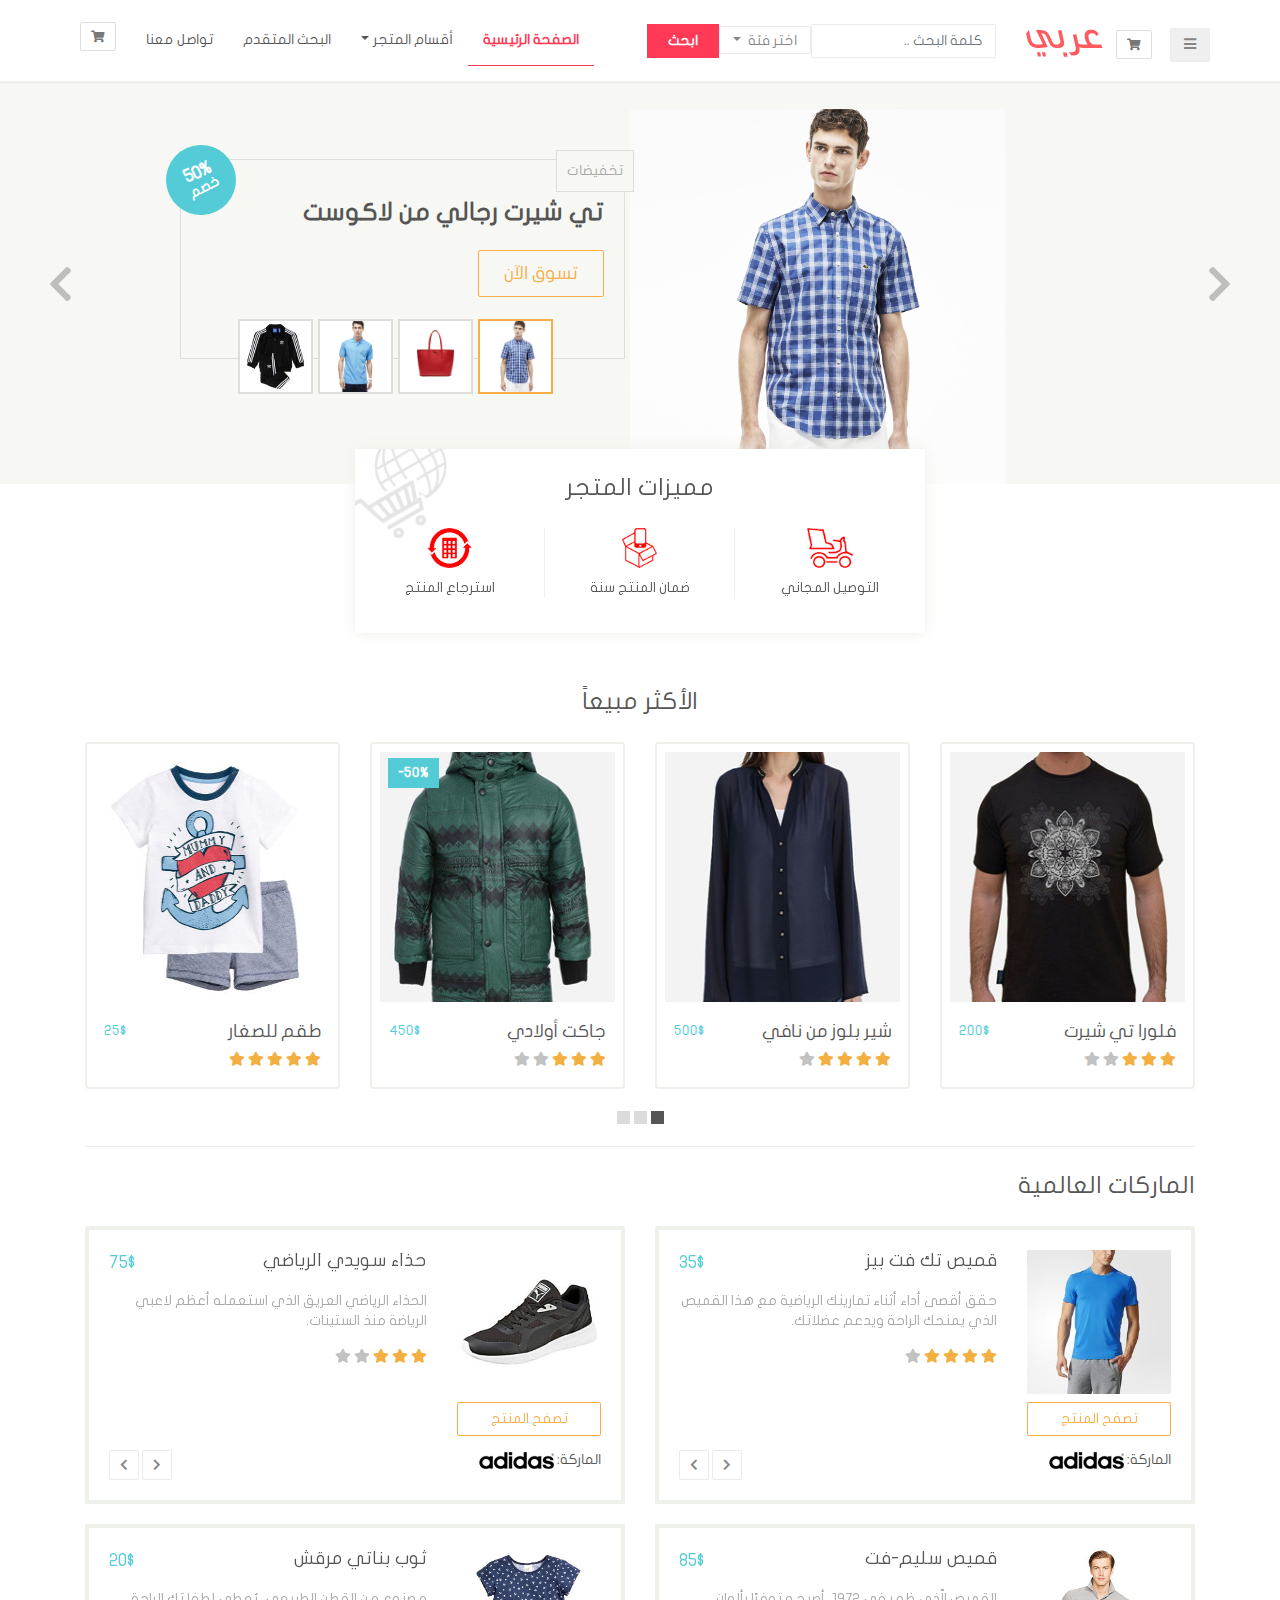
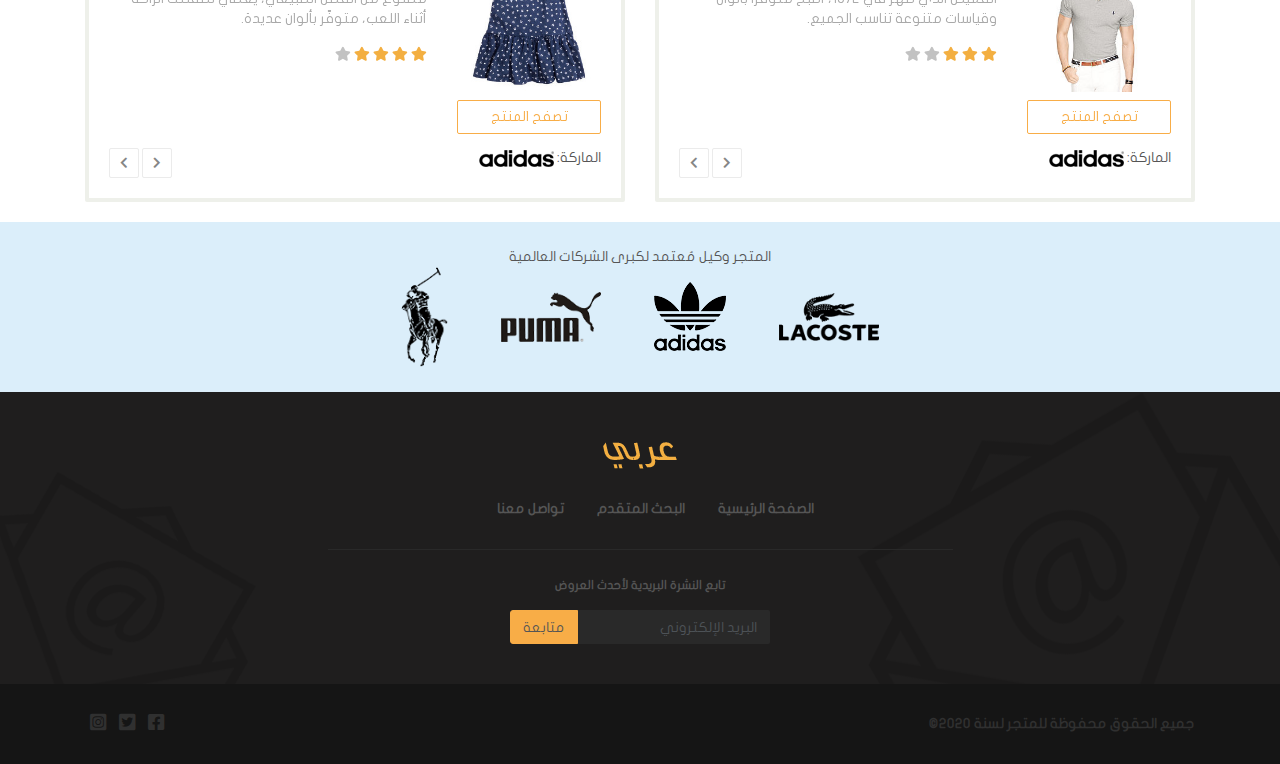
<file: index.html>
<!DOCTYPE html>
<html lang="ar" dir="rtl">
    <head>
        <meta charset="utf-8">
        <title>المتجر الألكتروني</title>
        <meta name="viewport" content="width-device-width, initial-scale-1">
        <link rel="stylesheet" href="css/bootstrap.css">
        <link rel="stylesheet" href="css/fontawesome-all.css">
        <link rel="stylesheet" href="css/style.css">
    </head>
    <body>
        <div class="container-fluid">
            <!--الشريط العلوي-->
            <div class="row">
                <nav class="navbar navbar-expand-lg custom-navbar">
                    <div class="container">
                        <div class="navbar-header">
                            <button class="navbar-toggle btn custom-btn btn-icon collapsed"
                                data-toggle="collapse" data-target="#navbar-collapsed-menu">
                                <i class="fa fa-bars"></i>
                            </button>

                            <a href="checkout.html" class="navbar-toggle btn custom-btn btn-icon">
                                <i class="fa fa-shopping-cart"></i>
                            </a>

                            <a href="." class="navbar-brand">
                                <img src="images/logo.png" alt="متجر عربي">
                            </a>
                        </div>
                        <form class="form-inline">
                            <input class="form-control custom-form-control" type="search" placeholder="كلمة البحث ..">
                            <div class="dropdown categories">
                                <a class="nav-links dropdown-toggle custom-btn" href="#" id="navbarDropdown" role="button" data-toggle="dropdown" aria-expanded="false">
                                    اختر فئة
                                </a>
                                <ul class="dropdown-menu custom-dropdown-menu">
                                    <li>
                                        <div class="checkbox">
                                            <label>
                                                <input type="checkbox" name="search-category" value="men">
                                                رجالي
                                            </label>
                                        </div>
                                    </li>
                                    <li>
                                        <div class="checkbox">
                                            <label>
                                                <input type="checkbox" name="search-category" value="women">
                                                نسائي
                                            </label>
                                        </div>
                                    </li>
                                    <li>
                                        <div class="checkbox">
                                            <label>
                                                <input type="checkbox" name="search-category" value="kids">
                                                أطفال
                                            </label>
                                        </div>
                                    </li>
                                </ul>                                
                            </div>
                            <button class="btn custom-btn-primary" type="submit">ابحث</button>
                        </form>

                        <div class="collapse navbar-collapse" id="navbar-collapsed-menu">
                            <ul class="navbar-nav ml-auto">
                                <li class="nav-item active">
                                    <a class="nav-link" href="#">الصفحة الرئيسية</a>
                                </li>
                                <li class="nav-item dropdown">
                                    <a class="nav-link dropdown-toggle" href="#" id="navbarDropdown"
                                        role="button" data-toggle="dropdown" aria-expanded="false">أقسام المتجر</a>
                                    <ul class="dropdown-menu custom-dropdown-menu">
                                        <li>
                                            <a class="dropdown-item" href="#">رجالي</a>
                                        </li>
                                        <li>
                                            <a class="dropdown-item" href="#">نسائي</a>
                                        </li>
                                        <li>
                                            <a class="dropdown-item" href="#">أطفال</a>
                                        </li>
                                    </ul>
                                </li>
                                <li class="nav-item">
                                    <a class="nav-link" href="search.html">البحث المتقدم</a>     
                                </li>
                                <li class="nav-item">
                                    <a class="nav-link" href="contact.html">تواصل معنا</a>
                                </li>
                                <li class="d-none d-lg-block">
                                    <a href="checkout.html" id="btn-shopping-cart" class="btn custom-btn btn-icon" title="عربة الشراء" data-toggle="tooltip" data-placement="bottom">
                                        <i class="fas fa-shopping-cart"></i>
                                    </a>
                                </li>
                            </ul>
                        </div>

                    </div>
                </nav>
            </div>
            <!--نهاية الشريط العلوي-->


            <!--المنتجات المميزة-->
            <div class="row carousel-row">
                <div class="col-12">
                    <div id="carousel-featured" class="carousel slide" data-ride="carousel">
                        <div class="carousel-inner">
                            <div class="carousel-item active">
                                <div class="container">
                                    <div class="row">
                                        <div class="col-12 col-md-4 offset-lg-2 text-center">
                                            <img src="./images/lacoste_1.jpg" alt="تي شيرت رجالي من لاكوست">
                                        </div>
                                        <div class="col-12 col-md-8 col-lg-5">
                                            <div class="product-details">
                                                <div class="sale large">
                                                    50% 
                                                    <span>خصم</span>
                                                </div>
                                                <div class="product-category">تخفيضات</div>
                                                <h1>تي شيرت رجالي من لاكوست</h1>
                                                <a href="product.html" class="btn btn-lg custom-btn custom-btn-primary">تسوق الآن</a>
                                            </div>
                                        </div>
                                    </div>
                                </div>
                            </div>

                            <div class="carousel-item">
                                <div class="container">
                                    <div class="row">
                                        <div class="col-12 col-md-4 offset-lg-2 text-center">
                                            <img src="./images/lacoste_2.jpg" alt="حقيبة شانتاكو نسائية">
                                        </div>
                                        <div class="col-12 col-md-8 col-lg-5">
                                            <div class="product-details">
                                                <div class="product-category">نسائي</div>
                                                <h1>حقيبة شانتاكو نسائية</h1>
                                                <a href="product.html" class="btn btn-lg custom-btn custom-btn-primary">تسوق الآن</a>
                                            </div>
                                        </div>
                                    </div>
                                </div>
                            </div>

                            <div class="carousel-item">
                                <div class="container">
                                    <div class="row">
                                        <div class="col-12 col-md-4 offset-lg-2 text-center">
                                            <img src="./images/lacoste_3.jpg" alt="تي شيرت بولو">
                                        </div>
                                        <div class="col-12 col-md-8 col-lg-5">
                                            <div class="product-details">
                                                <div class="product-category">الأكثر مبيعاً</div>
                                                <h1>تي شيرت بولو</h1>
                                                <a href="product.html" class="btn btn-lg custom-btn custom-btn-primary">تسوق الآن</a>
                                            </div>
                                        </div>
                                    </div>
                                </div>
                            </div>

                            <div class="carousel-item">
                                <div class="container">
                                    <div class="row">
                                        <div class="col-12 col-md-4 offset-lg-2 text-center">
                                            <img src="./images/adidas_3.jpg" alt="بدلة هايبرد الرياضية">
                                        </div>
                                        <div class="col-12 col-md-8 col-lg-5">
                                            <div class="product-details">
                                                <div class="product-category">أطفال</div>
                                                <h1>بدلة هايبرد الرياضية</h1>
                                                <a href="product.html" class="btn btn-lg custom-btn custom-btn-primary">تسوق الآن</a>
                                            </div>
                                        </div>
                                    </div>
                                </div>
                            </div>
                        </div>
                        <div class="carousel-indicators custom-carousel-indicators-primary d-none d-md-block d-none d-md-block">
                            <img src="images/lacoste_1.png" alt="تي شيرت رجالي من لاكوست" data-target="#carousel-featured" data-slide-to="0" class="active">
                            <img src="images/lacoste_2.png" alt="حقيبة شانتاكو نسائية" data-target="#carousel-featured" data-slide-to="1">
                            <img src="images/lacoste_3.png" alt="تي شيرت رجالي من بولو" data-target="#carousel-featured" data-slide-to="2">
                            <img src="images/adidas_3.png" alt="بدلة هايبرد الرياضية" data-target="#carousel-featured" data-slide-to="3">
                        </div>

                        <!--سهما التنقل-->
                        <a class="carousel-control-prev custom-carousel-control" href="#carousel-featured" data-slide="prev">
                            <i class="fa fa-chevron-right fa-2x"></i>
                        </a>
                        <a class="carousel-control-next custom-carousel-control" href="#carousel-featured" data-slide="next">
                            <i class="fa fa-chevron-left fa-2x"></i>
                        </a>
                    </div>
                </div>
            </div>
            <!--نهاية المنتجات المميزة-->

            <div class="container">
                <div class="row">
                    <div id="store-features" class="col-12 col-md-8 offset-md-2 col-lg-6 offset-lg-3">
                        <h3 class="text-center custom-heading">
                            مميزات المتجر
                        </h3>

                        <div class="row">
                            <div class="col-4 text-center feature">
                                <img src="./images/feature_1.png" alt="التوصيل المجاني">
                                <div>التوصيل المجاني</div>
                            </div>
                            <div class="col-4 text-center feature">
                                <img src="./images/feature_2.png" alt="ضمان المنتج سنة">
                                <div>ضمان المنتج سنة</div>
                            </div>
                            <div class="col-4 text-center feature">
                                <img src="./images/feature_3.png" alt="استرجاع المنتج">
                                <div>استرجاع المنتج</div>
                            </div>
                        </div>
                    </div>
                </div>
            </div>

            <!--الأكثر مبيعاً-->
            <div class="row">
                <div class="container">
                    <h3 class="text-center custom-heading">
                        الأكثر مبيعاً
                    </h3>
                    <div id="carousel-most-sold" class="carousel slide d-none d-md-block" data-ride="carousel">
                        <div class="carousel-inner">

                            <div class="carousel-item active">
                                <div class="row">
                                    <!--منتج-->
                                    <div class="col-lg-3 col-md-4">
                                        <div class="card custom-thumbnail">
                                            <div class="overlay">
                                                <button class="btn custom-btn btn-secondary add-to-cart-btn" data-add-to-cart="">
                                                    إضافة للعربة
                                                    <i class="fa fa-cart-plus"></i>
                                                </button>
                                            </div>
                                            <img src="images/most_sold_2.jpg" alt="فلورا تي شيرت">
                                            <div class="card-body">
                                                <div class="clearfix">
                                                    <h4 class="float-left">فلورا تي شيرت</h4>
                                                    <div class="price float-right">
                                                        200$
                                                    </div>
                                                </div>
                                                <div class="clearfix">
                                                    <div class="rating float-left">
                                                        <i class="fa fa-star active"></i>
                                                        <i class="fa fa-star active"></i>
                                                        <i class="fa fa-star active"></i>
                                                        <i class="fa fa-star"></i>
                                                        <i class="fa fa-star"></i>
                                                    </div>
                                                    <button class="float-right btn btn-default custom-btn add-to-cart-btn d-block d-lg-none" data-add-to-cart="">
                                                        إضافة للعربة
                                                        <i class="fa fa-cart-plus"></i>
                                                    </button>
                                                </div>
                                            </div>
                                        </div>
                                    </div>
                                    <!--نهاية المنتج-->

                                    <!--منتج-->
                                    <div class="col-lg-3 col-md-4">
                                        <div class="card custom-thumbnail">
                                            <div class="overlay">
                                                <button class="btn custom-btn btn-secondary add-to-cart-btn" data-add-to-cart="">
                                                    إضافة للعربة
                                                    <i class="fa fa-cart-plus"></i>
                                                </button>
                                            </div>
                                            <img src="images/most_sold_1.jpg" alt="شير بلوز من نافي">
                                            <div class="card-body">
                                                <div class="clearfix">
                                                    <h4 class="float-left">شير بلوز من نافي</h4>
                                                    <div class="price float-right">
                                                        500$
                                                    </div>
                                                </div>
                                                <div class="clearfix">
                                                    <div class="rating float-left">
                                                        <i class="fa fa-star active"></i>
                                                        <i class="fa fa-star active"></i>
                                                        <i class="fa fa-star active"></i>
                                                        <i class="fa fa-star active"></i>
                                                        <i class="fa fa-star"></i>
                                                    </div>
                                                    <button class="float-right btn btn-default custom-btn add-to-cart-btn d-block d-lg-none" data-add-to-cart="">
                                                        إضافة للعربة
                                                        <i class="fa fa-cart-plus"></i>
                                                    </button>
                                                </div>
                                            </div>
                                        </div>
                                    </div>
                                    <!--نهاية المنتج-->

                                    <!--منتج-->
                                    <div class="col-lg-3 col-md-4">
                                        <div class="card custom-thumbnail">
                                            <div class="sale">50%</div>
                                            <div class="overlay">
                                                <button class="btn custom-btn btn-secondary add-to-cart-btn" data-add-to-cart="">
                                                    إضافة للعربة
                                                    <i class="fa fa-cart-plus"></i>
                                                </button>
                                            </div>
                                            <img src="images/most_sold_3.jpg" alt="جاكت أولادي">
                                            <div class="card-body">
                                                <div class="clearfix">
                                                    <h4 class="float-left">جاكت أولادي</h4>
                                                    <div class="price float-right">
                                                        450$
                                                    </div>
                                                </div>
                                                <div class="clearfix">
                                                    <div class="rating float-left">
                                                        <i class="fa fa-star active"></i>
                                                        <i class="fa fa-star active"></i>
                                                        <i class="fa fa-star active"></i>
                                                        <i class="fa fa-star"></i>
                                                        <i class="fa fa-star"></i>
                                                    </div>
                                                    <button class="float-right btn btn-default custom-btn add-to-cart-btn d-block d-lg-none" data-add-to-cart="">
                                                        إضافة للعربة
                                                        <i class="fa fa-cart-plus"></i>
                                                    </button>
                                                </div>
                                            </div>
                                        </div>
                                    </div>
                                    <!--نهاية المنتج-->

                                    <!--منتج-->
                                    <div class="col-lg-3 col-md-4 d-none d-lg-block">
                                        <div class="card custom-thumbnail">
                                            <div class="overlay">
                                                <button class="btn custom-btn btn-secondary add-to-cart-btn" data-add-to-cart="">
                                                    إضافة للعربة
                                                    <i class="fa fa-cart-plus"></i>
                                                </button>
                                            </div>
                                            <img src="images/hm_3.jpg" alt="طقم للصغار">
                                            <div class="card-body">
                                                <div class="clearfix">
                                                    <h4 class="float-left">طقم للصغار</h4>
                                                    <div class="price float-right">
                                                        25$
                                                    </div>
                                                </div>
                                                <div class="clearfix">
                                                    <div class="rating float-left">
                                                        <i class="fa fa-star active"></i>
                                                        <i class="fa fa-star active"></i>
                                                        <i class="fa fa-star active"></i>
                                                        <i class="fa fa-star active"></i>
                                                        <i class="fa fa-star active"></i>
                                                    </div>
                                                    
                                                </div>
                                            </div>
                                        </div>
                                    </div>
                                    <!--نهاية المنتج--> 
                                </div>
                            </div>

                            <div class="carousel-item">
                                <div class="row">    
                                    <!--منتج-->
                                    <div class="col-lg-3 col-md-4">
                                        <div class="card custom-thumbnail">
                                            <div class="overlay">
                                                <button class="btn custom-btn btn-secondary add-to-cart-btn" data-add-to-cart="">
                                                    إضافة للعربة
                                                    <i class="fa fa-cart-plus"></i>
                                                </button>
                                            </div>
                                            <img src="images/adidas_4.jpg" alt="تيشيرت ألتيميت">
                                            <div class="card-body">
                                                <div class="clearfix">
                                                    <h4 class="float-left">تيشيرت ألتيميت</h4>
                                                    <div class="price float-right">
                                                        200$
                                                    </div>
                                                </div>
                                                <div class="clearfix">
                                                
                                                    <div class="rating float-left">
                                                        <i class="fa fa-star active"></i>
                                                        <i class="fa fa-star active"></i>
                                                        <i class="fa fa-star active"></i>
                                                        <i class="fa fa-star active"></i>
                                                        <i class="fa fa-star"></i>
                                                    </div>
                                                    <button class="float-right btn btn-default custom-btn add-to-cart-btn d-block d-lg-none" data-add-to-cart="">
                                                        إضافة للعربة
                                                        <i class="fa fa-cart-plus"></i>
                                                    </button>
                                                
                                                </div>
                                            </div>
                                        </div>
                                    </div>
                                    <!--نهاية المنتج-->
  
                                    <!--منتج-->
                                    <div class="col-lg-3 col-md-4">
                                        <div class="card custom-thumbnail">
                                            <div class="overlay">
                                                <button class="btn custom-btn btn-secondary add-to-cart-btn" data-add-to-cart="">
                                                    إضافة للعربة
                                                    <i class="fa fa-cart-plus"></i>
                                                </button>
                                            </div>
                                            <img src="images/lacoste_1.jpg" alt="تي شيرت رجالي">
                                            <div class="card-body">
                                                <div class="clearfix">
                                                    <h4 class="float-left">تي شيرت رجالي</h4>
                                                    <div class="price float-right">
                                                        50$
                                                    </div>
                                                </div>
                                                <div class="clearfix">
                                                    <div class="rating float-left">
                                                        <i class="fa fa-star active"></i>
                                                        <i class="fa fa-star active"></i>
                                                        <i class="fa fa-star active"></i>
                                                        <i class="fa fa-star active"></i>
                                                        <i class="fa fa-star"></i>
                                                    </div>
                                                    <button class="float-right btn btn-default custom-btn add-to-cart-btn d-block d-lg-none" data-add-to-cart="">
                                                        إضافة للعربة
                                                        <i class="fa fa-cart-plus"></i>
                                                    </button>
                                                </div>
                                            </div>
                                        </div>
                                    </div>
                                    <!--نهاية المنتج-->  
                                    
                                    <!--منتج-->
                                    <div class="col-lg-3 col-md-4">
                                        <div class="card custom-thumbnail">
                                            <div class="overlay">
                                                <button class="btn custom-btn btn-secondary add-to-cart-btn" data-add-to-cart="">
                                                    إضافة للعربة
                                                    <i class="fa fa-cart-plus"></i>
                                                </button>
                                            </div>
                                            <img src="images/hm_2.jpg" alt="ثوب بناتي مرقش">
                                            <div class="card-body">
                                                <div class="clearfix">
                                                    <h4 class="float-left">ثوب بناتي مرقش</h4>
                                                    <div class="price float-right">
                                                        20$
                                                    </div>
                                                </div>
                                                <div class="clearfix">
                                                    <div class="rating float-left">
                                                        <i class="fa fa-star active"></i>
                                                        <i class="fa fa-star active"></i>
                                                        <i class="fa fa-star active"></i>
                                                        <i class="fa fa-star active"></i>
                                                        <i class="fa fa-star"></i>
                                                    </div>
                                                    <button class="float-right btn btn-default custom-btn add-to-cart-btn d-block d-lg-none" data-add-to-cart="">
                                                        إضافة للعربة
                                                        <i class="fa fa-cart-plus"></i>
                                                    </button>
                                                </div>
                                            </div>
                                        </div>
                                    </div>
                                    <!--نهاية المنتج-->
                                    
                                    <!--منتج-->
                                    <div class="col-lg-3 col-md-4 d-none d-lg-block">
                                        <div class="card custom-thumbnail">
                                            <div class="overlay">
                                                <button class="btn custom-btn btn-secondary add-to-cart-btn" data-add-to-cart="">
                                                    إضافة للعربة
                                                    <i class="fa fa-cart-plus"></i>
                                                </button>
                                            </div>
                                            <img src="images/puma_1.jpg" alt="حذاء سويدي الرياضي">
                                            <div class="card-body">
                                                <div class="clearfix">
                                                    <h4 class="float-left">حذاء سويدي الرياضي</h4>
                                                    <div class="price float-right">
                                                        75$
                                                    </div>
                                                </div>
                                                <div class="clearfix">
                                                    <div class="rating float-left">
                                                        <i class="fa fa-star active"></i>
                                                        <i class="fa fa-star active"></i>
                                                        <i class="fa fa-star active"></i>
                                                        <i class="fa fa-star"></i>
                                                        <i class="fa fa-star"></i>
                                                    </div>
                                                </div>
                                            </div>
                                        </div>
                                    </div>
                                    <!--نهاية المنتج-->     
                                </div>
                            </div>        


                            <div class="carousel-item">
                                <div class="row">                            
                                    <!--منتج-->
                                    <div class="col-lg-3 col-md-4">
                                        <div class="card custom-thumbnail">
                                            <div class="overlay">
                                                <button class="btn custom-btn btn-secondary add-to-cart-btn" data-add-to-cart="">
                                                    إضافة للعربة
                                                    <i class="fa fa-cart-plus"></i>
                                                </button>
                                            </div>
                                            <img src="images/polo_2.jpg" alt="قميص سترتش فت">
                                            <div class="card-body">
                                                <div class="clearfix">
                                                    <h4 class="float-left">قميص سترتش فت</h4>
                                                    <div class="price float-right">
                                                        100$
                                                    </div>
                                                </div>
                                                <div class="clearfix">
                                                    <div class="rating float-left">
                                                        <i class="fa fa-star active"></i>
                                                        <i class="fa fa-star active"></i>
                                                        <i class="fa fa-star active"></i>
                                                        <i class="fa fa-star active"></i>
                                                        <i class="fa fa-star"></i>
                                                    </div>
                                                    <button class="float-right btn btn-default custom-btn add-to-cart-btn d-block d-lg-none" data-add-to-cart="">
                                                        إضافة للعربة
                                                        <i class="fa fa-cart-plus"></i>
                                                    </button>
                                                </div>
                                            </div>
                                        </div>
                                    </div>
                                    <!--نهاية المنتج-->    
                                    
                                    <!--منتج-->
                                    <div class="col-lg-3 col-md-4">
                                        <div class="card custom-thumbnail">
                                            <div class="overlay">
                                                <button class="btn custom-btn btn-secondary add-to-cart-btn" data-add-to-cart="">
                                                    إضافة للعربة
                                                    <i class="fa fa-cart-plus"></i>
                                                </button>
                                            </div>
                                            <img src="images/adidas_2.jpg" alt="حذاء بيور بوست">
                                            <div class="card-body">
                                                <div class="clearfix">
                                                    <h4 class="float-left">حذاء بيور بوست</h4>
                                                    <div class="price float-right">
                                                        150$
                                                    </div>
                                                </div>
                                                <div class="clearfix">
                                                    <div class="rating float-left">
                                                        <i class="fa fa-star active"></i>
                                                        <i class="fa fa-star active"></i>
                                                        <i class="fa fa-star active"></i>
                                                        <i class="fa fa-star"></i>
                                                        <i class="fa fa-star"></i>
                                                    </div>
                                                    <button class="float-right btn btn-default custom-btn add-to-cart-btn d-block d-lg-none" data-add-to-cart="">
                                                        إضافة للعربة
                                                        <i class="fa fa-cart-plus"></i>
                                                    </button>
                                                </div>
                                            </div>
                                        </div>
                                    </div>
                                    <!--نهاية المنتج-->  
                                    
                                    <!--منتج-->
                                    <div class="col-lg-3 col-md-4">
                                        <div class="card custom-thumbnail">
                                            <div class="overlay">
                                                <button class="btn custom-btn btn-secondary add-to-cart-btn" data-add-to-cart="">
                                                    إضافة للعربة
                                                    <i class="fa fa-cart-plus"></i>
                                                </button>
                                            </div>
                                            <img src="images/polo_1.jpg" alt="قميص سليم-فت">
                                            <div class="card-body">
                                                <div class="clearfix">
                                                    <h4 class="float-left">قميص سليم-فت</h4>
                                                    <div class="price float-right">
                                                        85$
                                                    </div>
                                                </div>
                                                <div class="clearfix">
                                                    <div class="rating float-left">
                                                        <i class="fa fa-star active"></i>
                                                        <i class="fa fa-star active"></i>
                                                        <i class="fa fa-star active"></i>
                                                        <i class="fa fa-star"></i>
                                                        <i class="fa fa-star"></i>
                                                    </div>
                                                    <button class="float-right btn btn-default custom-btn add-to-cart-btn d-block d-lg-none" data-add-to-cart="">
                                                        إضافة للعربة
                                                        <i class="fa fa-cart-plus"></i>
                                                    </button>
                                                </div>
                                            </div>
                                        </div>
                                    </div>
                                    <!--نهاية المنتج--> 
                                    
                                    <!--منتج-->
                                    <div class="col-lg-3 col-md-4 d-none d-lg-block">
                                        <div class="card custom-thumbnail">
                                            <div class="overlay">
                                                <button class="btn custom-btn btn-secondary add-to-cart-btn" data-add-to-cart="">
                                                    إضافة للعربة
                                                    <i class="fa fa-cart-plus"></i>
                                                </button>
                                            </div>
                                            <img src="images/lacoste_2.jpg" alt="حقيبة شانتاكو">
                                            <div class="card-body">
                                                <div class="clearfix">
                                                    <h4 class="float-left">حقيبة شانتاكو</h4>
                                                    <div class="price float-right">
                                                        200$
                                                    </div>
                                                </div>
                                                <div class="clearfix">
                                                    <div class="rating float-left">
                                                        <i class="fa fa-star active"></i>
                                                        <i class="fa fa-star active"></i>
                                                        <i class="fa fa-star active"></i>
                                                        <i class="fa fa-star"></i>
                                                        <i class="fa fa-star"></i>
                                                    </div>
                                                    
                                                </div>
                                            </div>
                                        </div>
                                    </div>
                                    <!--نهاية المنتج-->                                    
                                </div>
                            </div>

                        </div>
                        <ol class="carousel-indicators custom-carousel-indicators">
                            <li data-target="#carousel-most-sold" data-slide-to="0" class="active"></li>
                            <li data-target="#carousel-most-sold" data-slide-to="1"></li>
                            <li data-target="#carousel-most-sold" data-slide-to="2"></li>
                        </ol>
                    </div>

                    <!--carousel بديلة-->
                    <div id="carousel-most-sold-alternative" class="carousel slide d-md-none" data-ride="carousel">
                        <div class="carousel-inner">

                            <!--منتج-->
                                <div class="carousel-item active">
                                    <div class="card custom-thumbnail">
                                        <div class="overlay">
                                            <button class="btn custom-btn btn-secondary add-to-cart-btn" data-add-to-cart="">
                                                إضافة للعربة
                                                <i class="fa fa-cart-plus"></i>
                                            </button>
                                        </div>
                                        <img src="images/most_sold_2.jpg" alt="فلورا تي شيرت">
                                        <div class="card-body">
                                            <div class="clearfix">
                                                <h4 class="float-left">فلورا تي شيرت</h4>
                                                <div class="price float-right">
                                                    200$
                                                </div>
                                            </div>
                                            <div class="clearfix">
                                                <div class="rating float-left">
                                                    <i class="fa fa-star active"></i>
                                                    <i class="fa fa-star active"></i>
                                                    <i class="fa fa-star active"></i>
                                                    <i class="fa fa-star"></i>
                                                    <i class="fa fa-star"></i>
                                                </div>
                                                <button class="float-right btn btn-default custom-btn add-to-cart-btn d-block d-lg-none" data-add-to-cart="">
                                                    إضافة للعربة
                                                    <i class="fa fa-cart-plus"></i>
                                                </button>
                                            </div>
                                        </div>
                                    </div>
                                </div>    
                            <!--نهاية المنتج-->

                            <!--منتج-->
                                <div class="carousel-item">
                                    <div class="card custom-thumbnail">
                                        <div class="overlay">
                                            <button class="btn custom-btn btn-secondary add-to-cart-btn" data-add-to-cart="">
                                                إضافة للعربة
                                                <i class="fa fa-cart-plus"></i>
                                            </button>
                                        </div>
                                        <img src="images/most_sold_1.jpg" alt="شير بلوز من نافي">
                                        <div class="card-body">
                                            <div class="clearfix">
                                                <h4 class="float-left">شير بلوز من نافي</h4>
                                                <div class="price float-right">
                                                    500$
                                                </div>
                                            </div>
                                            <div class="clearfix">
                                                <div class="rating float-left">
                                                    <i class="fa fa-star active"></i>
                                                    <i class="fa fa-star active"></i>
                                                    <i class="fa fa-star active"></i>
                                                    <i class="fa fa-star active"></i>
                                                    <i class="fa fa-star"></i>
                                                </div>
                                                <button class="float-right btn btn-default custom-btn add-to-cart-btn d-block d-lg-none" data-add-to-cart="">
                                                    إضافة للعربة
                                                    <i class="fa fa-cart-plus"></i>
                                                </button>
                                            </div>
                                        </div>
                                    </div>
                                </div>    
                            <!--نهاية المنتج-->

                            <!--منتج-->
                                <div class="carousel-item">
                                    <div class="card custom-thumbnail">
                                        <div class="sale">50%</div>
                                        <div class="overlay">
                                            <button class="btn custom-btn btn-secondary add-to-cart-btn" data-add-to-cart="">
                                                إضافة للعربة
                                                <i class="fa fa-cart-plus"></i>
                                            </button>
                                        </div>
                                        <img src="images/most_sold_3.jpg" alt="جاكت أولادي">
                                        <div class="card-body">
                                            <div class="clearfix">
                                                <h4 class="float-left">جاكت أولادي</h4>
                                                <div class="price float-right">
                                                    450$
                                                </div>
                                            </div>
                                            <div class="clearfix">
                                                <div class="rating float-left">
                                                    <i class="fa fa-star active"></i>
                                                    <i class="fa fa-star active"></i>
                                                    <i class="fa fa-star active"></i>
                                                    <i class="fa fa-star"></i>
                                                    <i class="fa fa-star"></i>
                                                </div>
                                                <button class="float-right btn btn-default custom-btn add-to-cart-btn d-block d-lg-none" data-add-to-cart="">
                                                    إضافة للعربة
                                                    <i class="fa fa-cart-plus"></i>
                                                </button>
                                            </div>
                                        </div>
                                    </div>
                                </div>    
                            <!--نهاية المنتج-->

                            <!--منتج-->
                                <div class="carousel-item">
                                    <div class="card custom-thumbnail">
                                        <div class="overlay">
                                            <button class="btn custom-btn btn-secondary add-to-cart-btn" data-add-to-cart="">
                                                إضافة للعربة
                                                <i class="fa fa-cart-plus"></i>
                                            </button>
                                        </div>
                                        <img src="images/hm_3.jpg" alt="طقم للصغار">
                                        <div class="card-body">
                                            <div class="clearfix">
                                                <h4 class="float-left">طقم للصغار</h4>
                                                <div class="price float-right">
                                                    25$
                                                </div>
                                            </div>
                                            <div class="clearfix">
                                                <div class="rating float-left">
                                                    <i class="fa fa-star active"></i>
                                                    <i class="fa fa-star active"></i>
                                                    <i class="fa fa-star active"></i>
                                                    <i class="fa fa-star active"></i>
                                                    <i class="fa fa-star active"></i>
                                                </div>
                                                
                                            </div>
                                        </div>
                                    </div>
                                </div>    
                            <!--نهاية المنتج--> 
                                                                   
                            <!--منتج-->
                                <div class="carousel-item">
                                    <div class="card custom-thumbnail">
                                        <div class="overlay">
                                            <button class="btn custom-btn btn-secondary add-to-cart-btn" data-add-to-cart="">
                                                إضافة للعربة
                                                <i class="fa fa-cart-plus"></i>
                                            </button>
                                        </div>
                                        <img src="images/adidas_4.jpg" alt="تيشيرت ألتيميت">
                                        <div class="card-body">
                                            <div class="clearfix">
                                                <h4 class="float-left">تيشيرت ألتيميت</h4>
                                                <div class="price float-right">
                                                    200$
                                                </div>
                                            </div>
                                            <div class="clearfix">
                                            
                                                <div class="rating float-left">
                                                    <i class="fa fa-star active"></i>
                                                    <i class="fa fa-star active"></i>
                                                    <i class="fa fa-star active"></i>
                                                    <i class="fa fa-star active"></i>
                                                    <i class="fa fa-star"></i>
                                                </div>
                                                <button class="float-right btn btn-default custom-btn add-to-cart-btn d-block d-lg-none" data-add-to-cart="">
                                                    إضافة للعربة
                                                    <i class="fa fa-cart-plus"></i>
                                                </button>
                                            
                                            </div>
                                        </div>
                                    </div>
                                </div>    
                            <!--نهاية المنتج-->
  
                            <!--منتج-->
                                <div class="carousel-item">
                                    <div class="card custom-thumbnail">
                                        <div class="overlay">
                                            <button class="btn custom-btn btn-secondary add-to-cart-btn" data-add-to-cart="">
                                                إضافة للعربة
                                                <i class="fa fa-cart-plus"></i>
                                            </button>
                                        </div>
                                        <img src="images/lacoste_1.jpg" alt="تي شيرت رجالي">
                                        <div class="card-body">
                                            <div class="clearfix">
                                                <h4 class="float-left">تي شيرت رجالي</h4>
                                                <div class="price float-right">
                                                    50$
                                                </div>
                                            </div>
                                            <div class="clearfix">
                                                <div class="rating float-left">
                                                    <i class="fa fa-star active"></i>
                                                    <i class="fa fa-star active"></i>
                                                    <i class="fa fa-star active"></i>
                                                    <i class="fa fa-star active"></i>
                                                    <i class="fa fa-star"></i>
                                                </div>
                                                <button class="float-right btn btn-default custom-btn add-to-cart-btn d-block d-lg-none" data-add-to-cart="">
                                                    إضافة للعربة
                                                    <i class="fa fa-cart-plus"></i>
                                                </button>
                                            </div>
                                        </div>
                                    </div>
                                </div>    
                            <!--نهاية المنتج-->  
                                    
                            <!--منتج-->
                                <div class="carousel-item">
                                    <div class="card custom-thumbnail">
                                        <div class="overlay">
                                            <button class="btn custom-btn btn-secondary add-to-cart-btn" data-add-to-cart="">
                                                إضافة للعربة
                                                <i class="fa fa-cart-plus"></i>
                                            </button>
                                        </div>
                                        <img src="images/hm_2.jpg" alt="ثوب بناتي مرقش">
                                        <div class="card-body">
                                            <div class="clearfix">
                                                <h4 class="float-left">ثوب بناتي مرقش</h4>
                                                <div class="price float-right">
                                                    20$
                                                </div>
                                            </div>
                                            <div class="clearfix">
                                                <div class="rating float-left">
                                                    <i class="fa fa-star active"></i>
                                                    <i class="fa fa-star active"></i>
                                                    <i class="fa fa-star active"></i>
                                                    <i class="fa fa-star active"></i>
                                                    <i class="fa fa-star"></i>
                                                </div>
                                                <button class="float-right btn btn-default custom-btn add-to-cart-btn d-block d-lg-none" data-add-to-cart="">
                                                    إضافة للعربة
                                                    <i class="fa fa-cart-plus"></i>
                                                </button>
                                            </div>
                                        </div>
                                    </div>
                                </div>    
                            <!--نهاية المنتج-->
                                    
                            <!--منتج-->
                                <div class="carousel-item">
                                    <div class="card custom-thumbnail">
                                        <div class="overlay">
                                            <button class="btn custom-btn btn-secondary add-to-cart-btn" data-add-to-cart="">
                                                إضافة للعربة
                                                <i class="fa fa-cart-plus"></i>
                                            </button>
                                        </div>
                                        <img src="images/puma_1.jpg" alt="حذاء سويدي الرياضي">
                                        <div class="card-body">
                                            <div class="clearfix">
                                                <h4 class="float-left">حذاء سويدي الرياضي</h4>
                                                <div class="price float-right">
                                                    75$
                                                </div>
                                            </div>
                                            <div class="clearfix">
                                                <div class="rating float-left">
                                                    <i class="fa fa-star active"></i>
                                                    <i class="fa fa-star active"></i>
                                                    <i class="fa fa-star active"></i>
                                                    <i class="fa fa-star"></i>
                                                    <i class="fa fa-star"></i>
                                                </div>
                                            </div>
                                        </div>
                                    </div>
                                </div>    
                            <!--نهاية المنتج-->     
                                                                 
                            <!--منتج-->
                                <div class="carousel-item">
                                    <div class="card custom-thumbnail">
                                        <div class="overlay">
                                            <button class="btn custom-btn btn-secondary add-to-cart-btn" data-add-to-cart="">
                                                إضافة للعربة
                                                <i class="fa fa-cart-plus"></i>
                                            </button>
                                        </div>
                                        <img src="images/polo_2.jpg" alt="قميص سترتش فت">
                                        <div class="card-body">
                                            <div class="clearfix">
                                                <h4 class="float-left">قميص سترتش فت</h4>
                                                <div class="price float-right">
                                                    100$
                                                </div>
                                            </div>
                                            <div class="clearfix">
                                                <div class="rating float-left">
                                                    <i class="fa fa-star active"></i>
                                                    <i class="fa fa-star active"></i>
                                                    <i class="fa fa-star active"></i>
                                                    <i class="fa fa-star active"></i>
                                                    <i class="fa fa-star"></i>
                                                </div>
                                                <button class="float-right btn btn-default custom-btn add-to-cart-btn d-block d-lg-none" data-add-to-cart="">
                                                    إضافة للعربة
                                                    <i class="fa fa-cart-plus"></i>
                                                </button>
                                            </div>
                                        </div>
                                    </div>
                                </div>    
                            <!--نهاية المنتج-->    
                                    
                            <!--منتج-->
                                <div class="carousel-item">
                                    <div class="card custom-thumbnail">
                                        <div class="overlay">
                                            <button class="btn custom-btn btn-secondary add-to-cart-btn" data-add-to-cart="">
                                                إضافة للعربة
                                                <i class="fa fa-cart-plus"></i>
                                            </button>
                                        </div>
                                        <img src="images/adidas_2.jpg" alt="حذاء بيور بوست">
                                        <div class="card-body">
                                            <div class="clearfix">
                                                <h4 class="float-left">حذاء بيور بوست</h4>
                                                <div class="price float-right">
                                                    150$
                                                </div>
                                            </div>
                                            <div class="clearfix">
                                                <div class="rating float-left">
                                                    <i class="fa fa-star active"></i>
                                                    <i class="fa fa-star active"></i>
                                                    <i class="fa fa-star active"></i>
                                                    <i class="fa fa-star"></i>
                                                    <i class="fa fa-star"></i>
                                                </div>
                                                <button class="float-right btn btn-default custom-btn add-to-cart-btn d-block d-lg-none" data-add-to-cart="">
                                                    إضافة للعربة
                                                    <i class="fa fa-cart-plus"></i>
                                                </button>
                                            </div>
                                        </div>
                                    </div>
                                </div>    
                            <!--نهاية المنتج-->  
                                    
                            <!--منتج-->
                                <div class="carousel-item">
                                    <div class="card custom-thumbnail">
                                        <div class="overlay">
                                            <button class="btn custom-btn btn-secondary add-to-cart-btn" data-add-to-cart="">
                                                إضافة للعربة
                                                <i class="fa fa-cart-plus"></i>
                                            </button>
                                        </div>
                                        <img src="images/polo_1.jpg" alt="قميص سليم-فت">
                                        <div class="card-body">
                                            <div class="clearfix">
                                                <h4 class="float-left">قميص سليم-فت</h4>
                                                <div class="price float-right">
                                                    85$
                                                </div>
                                            </div>
                                            <div class="clearfix">
                                                <div class="rating float-left">
                                                    <i class="fa fa-star active"></i>
                                                    <i class="fa fa-star active"></i>
                                                    <i class="fa fa-star active"></i>
                                                    <i class="fa fa-star"></i>
                                                    <i class="fa fa-star"></i>
                                                </div>
                                                <button class="float-right btn btn-default custom-btn add-to-cart-btn d-block d-lg-none" data-add-to-cart="">
                                                    إضافة للعربة
                                                    <i class="fa fa-cart-plus"></i>
                                                </button>
                                            </div>
                                        </div>
                                    </div>
                                </div>    
                            <!--نهاية المنتج--> 
                                    
                            <!--منتج-->
                                <div class="carousel-item">
                                    <div class="card custom-thumbnail">
                                        <div class="overlay">
                                            <button class="btn custom-btn btn-secondary add-to-cart-btn" data-add-to-cart="">
                                                إضافة للعربة
                                                <i class="fa fa-cart-plus"></i>
                                            </button>
                                        </div>
                                        <img src="images/lacoste_2.jpg" alt="حقيبة شانتاكو">
                                        <div class="card-body">
                                            <div class="clearfix">
                                                <h4 class="float-left">حقيبة شانتاكو</h4>
                                                <div class="price float-right">
                                                    200$
                                                </div>
                                            </div>
                                            <div class="clearfix">
                                                <div class="rating float-left">
                                                    <i class="fa fa-star active"></i>
                                                    <i class="fa fa-star active"></i>
                                                    <i class="fa fa-star active"></i>
                                                    <i class="fa fa-star"></i>
                                                    <i class="fa fa-star"></i>
                                                </div>
                                                
                                            </div>
                                        </div>
                                    </div>
                                </div>    
                            <!--نهاية المنتج-->                                                                

                        </div>
                    </div> 
                    <!--carousel نهاية بديلة-->

                    <!--البديلة carousel مؤشرات-->
                    <div class="col-12 d-md-none text-center">
                        <button class="btn custolm-arrow-btn" data-target="#carousel-most-sold-alternative" data-slide="prev">
                            <i class="fa fa-chevron-right"></i>
                        </button>
                        <button class="btn custolm-arrow-btn" data-target="#carousel-most-sold-alternative" data-slide="next">
                            <i class="fa fa-chevron-left"></i>
                        </button>
                    </div>
                    <!--البديلة carousel نهاية مؤشرات-->
                </div>
            </div>
            <!--نهاية المنتجات الأكثر مبيعاً-->

            <!--الماركات العالمية-->
            <div id="row-brands">
                <div class="container">
                    <h3 class="custom-heading">الماركات العالمية</h3>
                    <div class="row">

                        <!--منتجات الشركة-->
                        <div class="col-12 col-md-6 brand-products">
                            <div class="card custom-panel">
                                <div class="card-block">
                                    <div id="carousel-brand-adidas" class="carousel slide" data-slide="carousel">
                                        <div class="carousel-inner">
                                            <!--أول منتج adidas-->
                                            <div class="carousel-item active">
                                                <div class="row">
                                                    <div class="col-lg-4">
                                                        <img src="images/adidas_1.jpg" alt="قميص تك فت بيز" class="product-image">
                                                        <a href="product.html" class="btn btn-primary custom-btn custom-btn-primary btn-block d-none d-lg-block">تصفح المنتج</a>
                                                    </div>
                                                    <div class="col-lg-8 product-details">
                                                        <div class="clearfix">
                                                            <div class="float-left">
                                                                <h4>قميص تك فت بيز</h4>
                                                            </div>
                                                            <div class="float-right price">
                                                                35$
                                                            </div>
                                                        </div>
                                                        <p class="custom-text-muted">
                                                            حقق أقصى أداء أثناء تمارينك الرياضية مع هذا القميص الذي يمنحك الراحة ويدعم عضلاتك.
                                                        </p>
                                                        <div class="rating">
                                                            <i class="fa fa-star active"></i>
                                                            <i class="fa fa-star active"></i>
                                                            <i class="fa fa-star active"></i>
                                                            <i class="fa fa-star active"></i>
                                                            <i class="fa fa-star"></i>
                                                        </div>
                                                    </div>
                                                    <div class="col-12 d-lg-none">
                                                        <a href="product.html" class="btn btn-primary custom-btn custom-btn-primary btn-block">تصفح المنتج</a>
                                                    </div>
                                                </div>
                                            </div>
                                            <!--نهاية أول منتج adidas-->

                                            <!--ثاني منتج adidas-->
                                            <div class="carousel-item">
                                                <div class="row">
                                                    <div class="col-lg-4">
                                                        <img src="images/adidas_2.jpg" alt="حذاء بيور بوست الرياضي" class="product-image">
                                                        <a href="product.html" class="btn btn-primary custom-btn custom-btn-primary btn-block d-none d-lg-block">تصفح المنتج</a>
                                                    </div>
                                                    <div class="col-lg-8 product-details">
                                                        <div class="clearfix">
                                                            <div class="float-left">
                                                                <h4>قميص تك فت بيز</h4>
                                                            </div>
                                                            <div class="float-right price">
                                                                150$
                                                            </div>
                                                        </div>
                                                        <p class="custom-text-muted">
                                                            جرب شعور الخفة واجرِ بأقصى سرعة مع حذاء بيور بوست الرياضي من Adidas.
                                                        </p>
                                                        <div class="rating">
                                                            <i class="fa fa-star active"></i>
                                                            <i class="fa fa-star active"></i>
                                                            <i class="fa fa-star active"></i>
                                                            <i class="fa fa-star"></i>
                                                            <i class="fa fa-star"></i>
                                                        </div>
                                                    </div>
                                                    <div class="col-12 d-lg-none">
                                                        <a href="product.html" class="btn btn-primary custom-btn custom-btn-primary btn-block">تصفح المنتج</a>
                                                    </div>
                                                </div>
                                            </div>
                                            <!--نهاية ثاني منتج adidas-->

                                        </div>
                                        <div class="brand-nav">
                                            <div class="clearfix">
                                                <div class="float-left">
                                                    <div class="brand-text">الماركة:</div>
                                                    <img src="images/adidas_small.png" alt="Adidas">
                                                </div>
                                                <div class="float-right">
                                                    <button class="btn custom-arrow-btn" data-target="#carousel-brand-adidas" data-slide="prev">
                                                        <i class="fa fa-chevron-right"></i>                                                            
                                                    </button>
                                                    <button class="btn custom-arrow-btn" data-target="#carousel-brand-adidas" data-slide="next">
                                                        <i class="fa fa-chevron-left"></i>                                                        
                                                    </button>
                                                </div>
                                            </div>
                                        </div>
                                    </div>
                                </div>
                            </div>

                        </div>
                        <!--نهاية منتجات الشركة-->

                        <!--منتجات الشركة-->
                        <div class="col-12 col-md-6 brand-products">
                            <div class="card custom-panel">
                                <div class="card-block">
                                    <div id="carousel-brand-puma" class="carousel slide" data-slide="carousel">
                                        <div class="carousel-inner">

                                            <!--أول منتج puma-->
                                            <div class="carousel-item active">
                                                <div class="row">
                                                    <div class="col-lg-4">
                                                        <img src="images/puma_1.jpg" alt="حذاء سويدي الرياضي" class="product-image">
                                                        <a href="product.html" class="btn btn-primary custom-btn custom-btn-primary btn-block d-none d-lg-block">تصفح المنتج</a>
                                                    </div>
                                                    <div class="col-lg-8 product-details">
                                                        <div class="clearfix">
                                                            <div class="float-left">
                                                                <h4>حذاء سويدي الرياضي</h4>
                                                            </div>
                                                            <div class="float-right price">
                                                                75$
                                                            </div>
                                                        </div>
                                                        <p class="custom-text-muted">
                                                            الحذاء الرياضي العريق الذي استعمله أعظم لاعبي الرياضة منذ الستينات.
                                                        </p>
                                                        <div class="rating">
                                                            <i class="fa fa-star active"></i>
                                                            <i class="fa fa-star active"></i>
                                                            <i class="fa fa-star active"></i>
                                                            <i class="fa fa-star"></i>
                                                            <i class="fa fa-star"></i>
                                                        </div>
                                                    </div>
                                                    <div class="col-12 d-lg-none">
                                                        <a href="product.html" class="btn btn-primary custom-btn custom-btn-primary btn-block">تصفح المنتج</a>
                                                    </div>
                                                </div>
                                            </div>
                                            <!--نهاية أول منتج puma-->

                                            <!--ثاني منتج puma-->
                                            <div class="carousel-item">
                                                <div class="row">
                                                    <div class="col-lg-4">
                                                        <img src="images/puma_2.jpg" alt="حذاء التنس سماش بَك" class="product-image">
                                                        <a href="product.html" class="btn btn-primary custom-btn custom-btn-primary btn-block d-none d-lg-block">تصفح المنتج</a>
                                                    </div>
                                                    <div class="col-lg-8 product-details">
                                                        <div class="clearfix">
                                                            <div class="float-left">
                                                                <h4>حذاء التنس سماش بَك</h4>
                                                            </div>
                                                            <div class="float-right price">
                                                                65$
                                                            </div>
                                                        </div>
                                                        <p class="custom-text-muted">
                                                            حذاء التنس المريح والأنيق من بوما، مناسب لساعات طويلة من التمرين.
                                                        </p>
                                                        <div class="rating">
                                                            <i class="fa fa-star active"></i>
                                                            <i class="fa fa-star active"></i>
                                                            <i class="fa fa-star active"></i>
                                                            <i class="fa fa-star"></i>
                                                            <i class="fa fa-star"></i>
                                                        </div>
                                                    </div>
                                                    <div class="col-12 d-lg-none">
                                                        <a href="product.html" class="btn btn-primary custom-btn custom-btn-primary btn-block">تصفح المنتج</a>
                                                    </div>
                                                </div>
                                            </div>
                                            <!--نهاية ثاني منتج puma-->

                                        </div>
                                        <div class="brand-nav">
                                            <div class="clearfix">
                                                <div class="float-left">
                                                    <div class="brand-text">الماركة:</div>
                                                    <img src="images/adidas_small.png" alt="Adidas">
                                                </div>
                                                <div class="float-right">
                                                    <button class="btn custom-arrow-btn" data-target="#carousel-brand-puma" data-slide="prev">
                                                        <i class="fa fa-chevron-right"></i>                                                            
                                                    </button>
                                                    <button class="btn custom-arrow-btn" data-target="#carousel-brand-puma" data-slide="next">
                                                        <i class="fa fa-chevron-left"></i>                                                        
                                                    </button>
                                                </div>
                                            </div>
                                        </div>
                                    </div>
                                </div>
                            </div>
                        </div>
                        <!--نهاية منتجات الشركة-->

                        <!--منتجات الشركة-->
                        <div class="col-12 col-md-6 brand-products">
                            <div class="card custom-panel">
                                <div class="card-block">
                                    <div id="carousel-brand-polo" class="carousel slide" data-slide="carousel">
                                        <div class="carousel-inner">

                                            <!--أول منتج polo-->
                                            <div class="carousel-item active">
                                                <div class="row">
                                                    <div class="col-lg-4">
                                                        <img src="images/polo_1.jpg" alt="قميص سليم-فت" class="product-image">
                                                        <a href="product.html" class="btn btn-primary custom-btn custom-btn-primary btn-block d-none d-lg-block">تصفح المنتج</a>
                                                    </div>
                                                    <div class="col-lg-8 product-details">
                                                        <div class="clearfix">
                                                            <div class="float-left">
                                                                <h4>قميص سليم-فت</h4>
                                                            </div>
                                                            <div class="float-right price">
                                                                85$
                                                            </div>
                                                        </div>
                                                        <p class="custom-text-muted">
                                                            القميص الّذي ظهر في 1972، أصبح متوفرًا بألوان وقياسات متنوعة تناسب الجميع.
                                                        </p>
                                                        <div class="rating">
                                                            <i class="fa fa-star active"></i>
                                                            <i class="fa fa-star active"></i>
                                                            <i class="fa fa-star active"></i>
                                                            <i class="fa fa-star"></i>
                                                            <i class="fa fa-star"></i>
                                                        </div>
                                                    </div>
                                                    <div class="col-12 d-lg-none">
                                                        <a href="product.html" class="btn btn-primary custom-btn custom-btn-primary btn-block">تصفح المنتج</a>
                                                    </div>
                                                </div>
                                            </div>
                                            <!--نهاية أول منتج polo-->

                                            <!--ثاني منتج  polo-->
                                            <div class="carousel-item">
                                                <div class="row">
                                                    <div class="col-lg-4">
                                                        <img src="images/polo_2.jpg" alt="قميص سترتش فت" class="product-image">
                                                        <a href="product.html" class="btn btn-primary custom-btn custom-btn-primary btn-block d-none d-lg-block">تصفح المنتج</a>
                                                    </div>
                                                    <div class="col-lg-8 product-details">
                                                        <div class="clearfix">
                                                            <div class="float-left">
                                                                <h4>قميص سترتش فت</h4>
                                                            </div>
                                                            <div class="float-right price">
                                                                100$
                                                            </div>
                                                        </div>
                                                        <p class="custom-text-muted">
                                                            مصنوع من القطن ومزيّن بأزرار من براقة، قميص يمثل الراحة ذاتها.
                                                        </p>
                                                        <div class="rating">
                                                            <i class="fa fa-star active"></i>
                                                            <i class="fa fa-star active"></i>
                                                            <i class="fa fa-star active"></i>
                                                            <i class="fa fa-star"></i>
                                                            <i class="fa fa-star"></i>
                                                        </div>
                                                    </div>
                                                    <div class="col-12 d-lg-none">
                                                        <a href="product.html" class="btn btn-primary custom-btn custom-btn-primary btn-block">تصفح المنتج</a>
                                                    </div>
                                                </div>
                                            </div>
                                            <!--نهاية ثاني منتج  polo-->

                                        </div>
                                        <div class="brand-nav">
                                            <div class="clearfix">
                                                <div class="float-left">
                                                    <div class="brand-text">الماركة:</div>
                                                    <img src="images/adidas_small.png" alt="Adidas">
                                                </div>
                                                <div class="float-right">
                                                    <button class="btn custom-arrow-btn" data-target="#carousel-brand-polo" data-slide="prev">
                                                        <i class="fa fa-chevron-right"></i>                                                            
                                                    </button>
                                                    <button class="btn custom-arrow-btn" data-target="#carousel-brand-polo" data-slide="next">
                                                        <i class="fa fa-chevron-left"></i>                                                        
                                                    </button>
                                                </div>
                                            </div>
                                        </div>
                                    </div>
                                </div>
                            </div>                            
                        </div>
                        <!--نهاية منتجات الشركة-->

                        <!--منتجات الشركة-->
                        <div class="col-12 col-md-6 brand-products">
                            <div class="card custom-panel">
                                <div class="card-block">
                                    <div id="carousel-brand-hm" class="carousel slide" data-slide="carousel">
                                        <div class="carousel-inner">
                                            
                                            <!--أول منتج H$M-->
                                            <div class="carousel-item active">
                                                <div class="row">
                                                    <div class="col-lg-4">
                                                        <img src="images/hm_2.jpg" alt="ثوب بناتي مرقش" class="product-image">
                                                        <a href="product.html" class="btn btn-primary custom-btn custom-btn-primary btn-block d-none d-lg-block">تصفح المنتج</a>
                                                    </div>
                                                    <div class="col-lg-8 product-details">
                                                        <div class="clearfix">
                                                            <div class="float-left">
                                                                <h4>ثوب بناتي مرقش</h4>
                                                            </div>
                                                            <div class="float-right price">
                                                                20$
                                                            </div>
                                                        </div>
                                                        <p class="custom-text-muted">
                                                            مصنوع من القطن الطبيعي، يُعطي لطفلتك الراحة أثناء اللعب، متوفّر بألوان عديدة.
                                                        </p>
                                                        <div class="rating">
                                                            <i class="fa fa-star active"></i>
                                                            <i class="fa fa-star active"></i>
                                                            <i class="fa fa-star active"></i>
                                                            <i class="fa fa-star active"></i>
                                                            <i class="fa fa-star"></i>
                                                        </div>
                                                    </div>
                                                    <div class="col-12 d-lg-none">
                                                        <a href="product.html" class="btn btn-primary custom-btn custom-btn-primary btn-block">تصفح المنتج</a>
                                                    </div>
                                                </div>
                                            </div>
                                            <!--نهاية أول منتج H&M-->

                                            <!--ثاني منتج H&M-->
                                            <div class="carousel-item">
                                                <div class="row">
                                                    <div class="col-lg-4">
                                                        <img src="images/hm_3.jpg" alt="طقم للصغار" class="product-image">
                                                        <a href="product.html" class="btn btn-primary custom-btn custom-btn-primary btn-block d-none d-lg-block">تصفح المنتج</a>
                                                    </div>
                                                    <div class="col-8 product-details">
                                                        <div class="clearfix">
                                                            <div class="float-left">
                                                                <h4>طقم للصغار</h4>
                                                            </div>
                                                            <div class="float-right price">
                                                                25$
                                                            </div>
                                                        </div>
                                                        <p class="custom-text-muted">
                                                            ملائم للأطفال بين 3-5 سنوات، ذو مظهر جذّاب وأنيق
                                                        </p>
                                                        <div class="rating">
                                                            <i class="fa fa-star active"></i>
                                                            <i class="fa fa-star active"></i>
                                                            <i class="fa fa-star active"></i>
                                                            <i class="fa fa-star active"></i>
                                                            <i class="fa fa-star"></i>
                                                        </div>
                                                    </div>
                                                    <div class="col-12 d-lg-none">
                                                        <a href="product.html" class="btn btn-primary custom-btn custom-btn-primary btn-block">تصفح المنتج</a>
                                                    </div>
                                                </div>
                                            </div>
                                            <!--نهاية ثاني منتج H&M-->

                                        </div>
                                        <div class="brand-nav">
                                            <div class="clearfix">
                                                <div class="float-left">
                                                    <div class="brand-text">الماركة:</div>
                                                    <img src="images/adidas_small.png" alt="Adidas">
                                                </div>
                                                <div class="float-right">
                                                    <button class="btn custom-arrow-btn" data-target="#carousel-brand-hm" data-slide="prev">
                                                        <i class="fa fa-chevron-right"></i>                                                            
                                                    </button>
                                                    <button class="btn custom-arrow-btn" data-target="#carousel-brand-hm" data-slide="next">
                                                        <i class="fa fa-chevron-left"></i>                                                        
                                                    </button>
                                                </div>
                                            </div>
                                        </div>
                                    </div>
                                </div>
                            </div>                        
                        </div>
                        <!--نهاية منتجات الشركة-->

                    </div>
                </div>
            </div>
            <!--نهاية الماركات العالمية-->

            <!--تذييل الصفحة-->
            <div id="footer" class="row">
                <div id="brand-logos" class="col-12 text-center">
                    <span>المتجر وكيل مُعتمد لكبرى الشركات العالمية</span>
                    <div class="img-container">
                        <img src="images/lacoste.png" alt="Lacoste">
                        <img src="images/adidas.png" alt="Adidas">
                        <img src="images/puma.png" alt="Puma">
                        <img src="images/polo.png" alt="Polo">
                    </div>
                </div>
                
                <div id="footer-nav">
                    <div class="container-fluid text-center">
                        <div class="footer-logo">
                            <a href=".">
                                <img src="images/logo_footer.png" alt="عربي">
                            </a>
                        </div>
                        <div id="footer-nav-links" class="col-12 d-none d-md-block">
                            <a href=".">الصفحة الرئيسية</a>
                            <a href="search.html">البحث المتقدم</a>
                            <a href="contact.html">تواصل معنا</a>
                        </div>
                        <div id="newsletter" class="col-12 col-md-6  offset-md-3">
                            <form class="form">
                                <label for="footer-email">
                                    تابع النشرة البريدية لأحدث العروض
                                </label>
                                <br>
                                <div class="input-group">
                                    <input id="footer-email" class="form-control custom-form-control"
                                        type="email" placeholder="البريد الإلكتروني" name="email" required>
                                    <div class="input-group-btn">
                                        <button type="submit" class="btn btn-primary custom-btn custom-btn-primary2">
                                            متابعة
                                        </button>
                                    </div>
                                </div>
                            </form>
                        </div>
                    </div>
                </div>

                <div id="footer-copyright-social" class="col-12">
                    <div class="container">
                        <div class="clearfix">
                            <div id="copyright" class="float-left">
                                جميع الحقوق محفوظة للمتجر لسنة 2020&copy;
                            </div>
                            <div id="social-icons" class="float-right">
                                <a href="https://www.facebook.com/">
                                    <i class="fab fa-facebook-square fa-lg"></i>
                                </a>
                                <a href="https://twitter.com/">
                                    <i class="fab fa-twitter-square fa-lg"></i>
                                </a>
                                <a href="https://www.instagram.com/">
                                    <i class="fab fa-instagram-square fa-lg"></i>
                                </a>
                            </div>
                        </div>
                    </div>
                </div>
            </div>                
            <!--نهاية تذييل الصفحة-->

        </div>
        <script src="js/jquery-slim.min.js"></script>
        <script src="js/popper.min.js"></script>
        <script src="js/bootstrap.js"></script>
        <script src="./js/script.js"></script>
    </body>
</html>
</file>
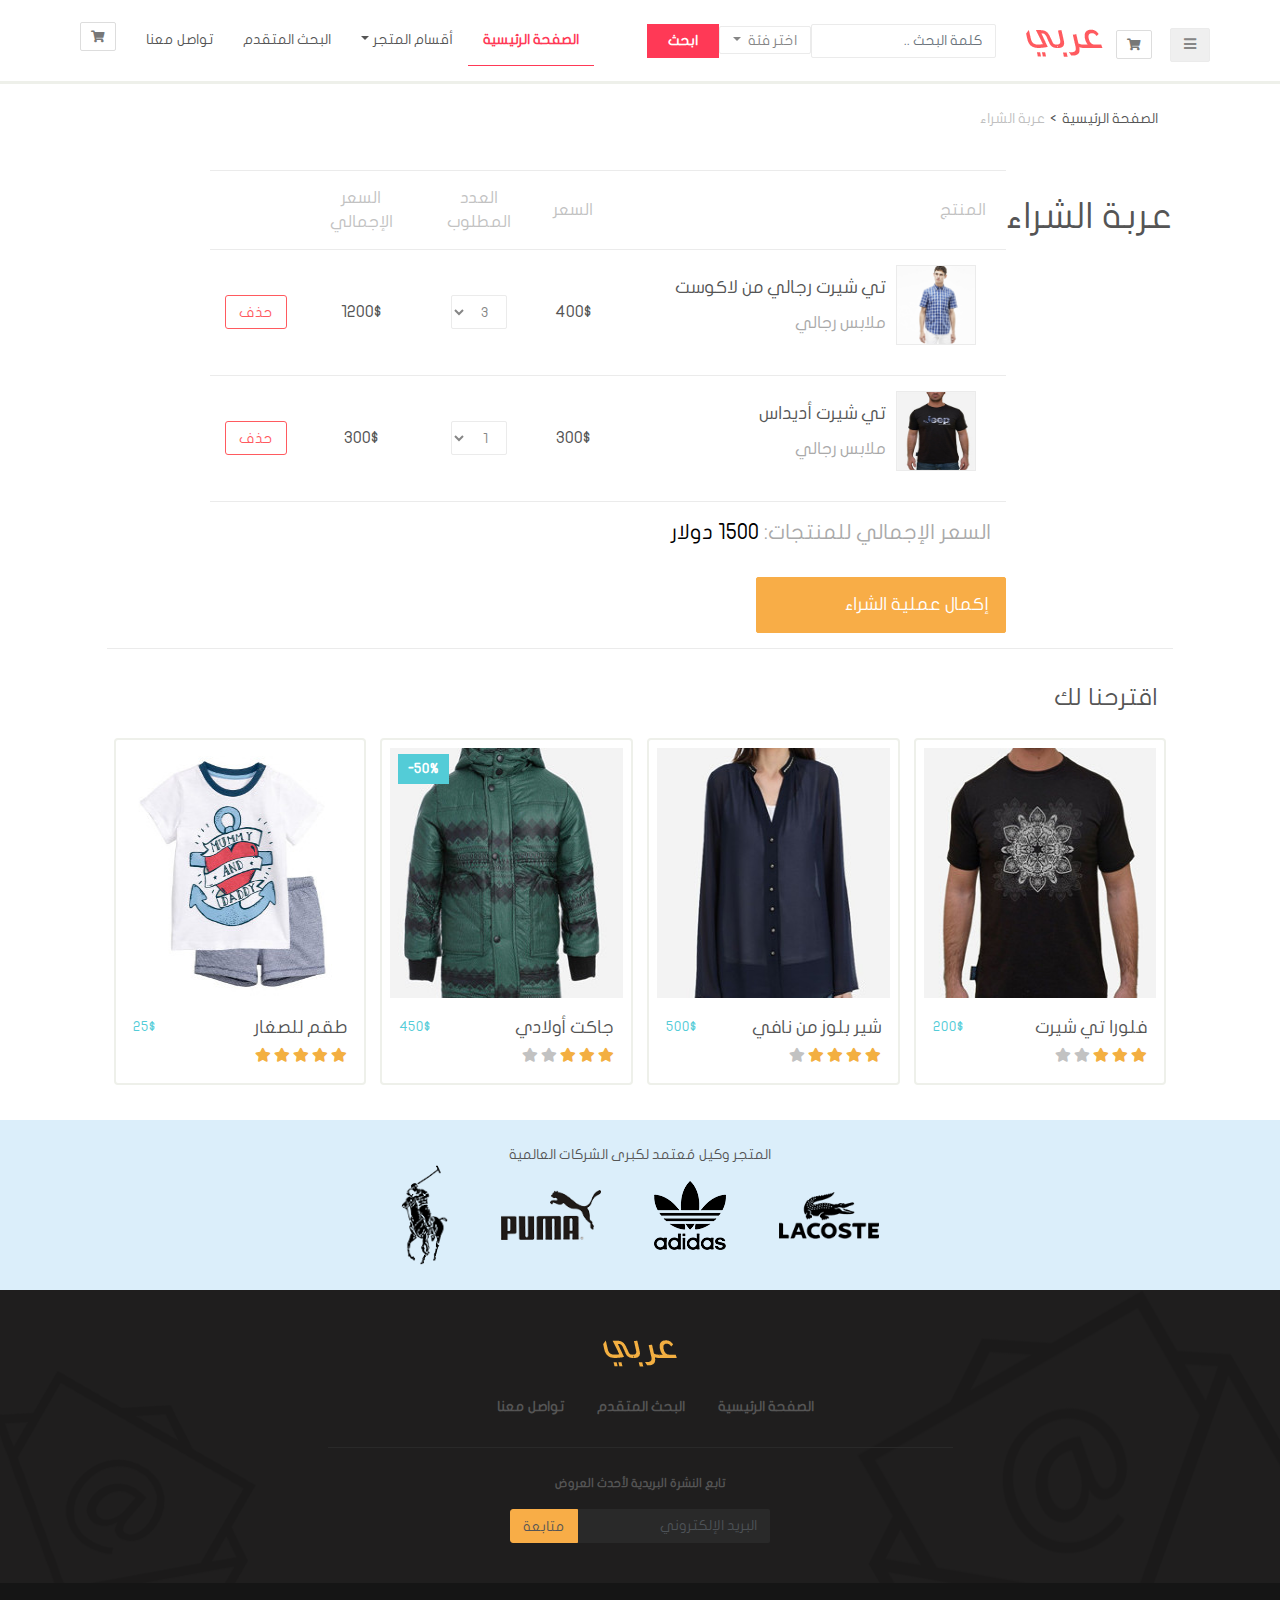
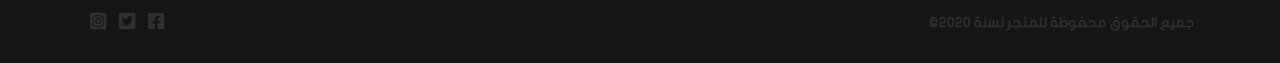
<file: checkout.html>
<!DOCTYPE html>
<html lang="ar" dir="rtl">
    <head>
        <meta charset="utf-8">
        <title>متجر عربي عربة الشراء</title>
        <meta name="viewport" content="width-device-width, initial-scale-1">
        <link rel="stylesheet" href="css/bootstrap.css">
        <link rel="stylesheet" href="css/fontawesome-all.css">
        <link rel="stylesheet" href="css/style.css">
    </head>
    <body>
        <div class="container-fluid">
            <!--الشريط العلوي-->
            <div class="row">
                <nav class="navbar navbar-expand-lg custom-navbar">
                    <div class="container">
                        <div class="navbar-header">
                            <button class="navbar-toggle btn custom-btn btn-icon collapsed"
                                data-toggle="collapse" data-target="#navbar-collapsed-menu">
                                <i class="fa fa-bars"></i>
                            </button>

                            <a href="checkout.html" class="navbar-toggle btn custom-btn btn-icon">
                                <i class="fa fa-shopping-cart"></i>
                            </a>

                            <a href="." class="navbar-brand">
                                <img src="images/logo.png" alt="متجر عربي">
                            </a>
                        </div>
                        <form class="form-inline">
                            <input class="form-control custom-form-control" type="search" placeholder="كلمة البحث ..">
                            <div class="dropdown categories">
                                <a class="nav-links dropdown-toggle custom-btn" href="#" id="navbarDropdown" role="button" data-toggle="dropdown" aria-expanded="false">
                                    اختر فئة
                                </a>
                                <ul class="dropdown-menu custom-dropdown-menu">
                                    <li>
                                        <div class="checkbox">
                                            <label>
                                                <input type="checkbox" name="search-category" value="men">
                                                رجالي
                                            </label>
                                        </div>
                                    </li>
                                    <li>
                                        <div class="checkbox">
                                            <label>
                                                <input type="checkbox" name="search-category" value="women">
                                                نسائي
                                            </label>
                                        </div>
                                    </li>
                                    <li>
                                        <div class="checkbox">
                                            <label>
                                                <input type="checkbox" name="search-category" value="kids">
                                                أطفال
                                            </label>
                                        </div>
                                    </li>
                                </ul>                                
                            </div>
                            <button class="btn custom-btn-primary" type="submit">ابحث</button>
                        </form>

                        <div class="collapse navbar-collapse" id="navbar-collapsed-menu">
                            <ul class="navbar-nav ml-auto">
                                <li class="nav-item active">
                                    <a class="nav-link" href="#">الصفحة الرئيسية</a>
                                </li>
                                <li class="nav-item dropdown">
                                    <a class="nav-link dropdown-toggle" href="#" id="navbarDropdown"
                                        role="button" data-toggle="dropdown" aria-expanded="false">أقسام المتجر</a>
                                    <ul class="dropdown-menu custom-dropdown-menu">
                                        <li>
                                            <a class="dropdown-item" href="#">رجالي</a>
                                        </li>
                                        <li>
                                            <a class="dropdown-item" href="#">نسائي</a>
                                        </li>
                                        <li>
                                            <a class="dropdown-item" href="#">أطفال</a>
                                        </li>
                                    </ul>
                                </li>
                                <li class="nav-item">
                                    <a class="nav-link" href="search.html">البحث المتقدم</a>     
                                </li>
                                <li class="nav-item">
                                    <a class="nav-link" href="contact.html">تواصل معنا</a>
                                </li>
                                <li class="d-none d-lg-block">
                                    <a href="checkout.html" id="btn-shopping-cart" class="btn custom-btn btn-icon" title="عربة الشراء" data-toggle="tooltip" data-placement="bottom">
                                        <i class="fas fa-shopping-cart"></i>
                                    </a>
                                </li>
                            </ul>
                        </div>

                    </div>
                </nav>
            </div>
            <!--نهاية الشريط العلوي-->

            <div class="row">
                <div class="col-12 col-lg-10 offset-lg-1">
                    <!--عناصر التنقل الفرعية-->
                    <ol class="breadcrumb custom-breadcrumb">
                        <li>
                            <a href=".">الصفحة الرئيسية</a>
                        </li>
                        <li class="active">عربة الشراء</li>
                    </ol>
                    <!--نهاية عناصر التنقل الفرعية-->

                    <div class="borders-between">
                        <!--قسم عربة الشراء-->
                        <div class="row">
                            <h1 class="custom-heading table-title">عربة الشراء</h1>
                            <form id="form-checkout">
                                <table class="custom-table">
                                    <thead>
                                        <tr>
                                            <th>المنتج</th>
                                            <th>السعر</th>
                                            <th>العدد المطلوب</th>
                                            <th class="hide-on-small">السعر الإجمالي</th>
                                            <th></th>
                                        </tr>
                                    </thead>
                                    <tbody>

                                        <tr data-product-info data-product-price="400">
                                            <td>
                                                <div class="media custom-media">
                                                    <div class="media-left d-none d-md-block">
                                                        <img src="images/lacoste_1.jpg" alt="تي شيرت رجالي من لاكوست" class="media-object">
                                                    </div>
                                                    <div class="media-body">
                                                        <h4>تي شيرت رجالي من لاكوست</h4>
                                                        <div class="custom-text-muted">
                                                            ملابس رجالي
                                                        </div>
                                                    </div>
                                                </div>
                                            </td>
                                            <td>
                                                400$
                                            </td>
                                            <td>
                                                <select name="quantity[0]" class="form-control custom-form-control select-inline quantity" data-product-quantity>
                                                    <option value="1">1</option>
                                                    <option value="2">2</option>
                                                    <option value="3" selected>3</option>
                                                </select>
                                            </td>
                                            <td class="total-price-for-product hide-on-small">
                                                1200$
                                            </td>
                                            <td>
                                                <button class="btn custom-btn btn-danger custom-btn-danger" data-remove-from-cart>
                                                    <span class="d-none d-md-block">حذف</span>
                                                    <i class="fa fa-trash-alt d-block d-md-none"></i>
                                                </button>
                                            </td>
                                        </tr>

                                        <tr data-product-info data-product-price="300">
                                            <td>
                                                <div class="media custom-media">
                                                    <div class="media-left d-none d-md-block">
                                                        <img src="images/tshirt.jpg" alt="تي شيرت أديداس" class="media-object">
                                                    </div>
                                                    <div class="media-body">
                                                        <h4>تي شيرت أديداس</h4>
                                                        <div class="custom-text-muted">
                                                            ملابس رجالي
                                                        </div>
                                                    </div>
                                                </div>
                                            </td>
                                            <td>
                                                300$
                                            </td>
                                            <td>
                                                <select name="quantity[0]" class="form-control custom-form-control select-inline quantity" data-product-quantity>
                                                    <option value="1" selected>1</option>
                                                    <option value="2">2</option>
                                                    <option value="3">3</option>
                                                </select>
                                            </td>
                                            <td class="total-price-for-product hide-on-small">
                                                300$
                                            </td>
                                            <td>
                                                <button class="btn custom-btn btn-danger custom-btn-danger" data-remove-from-cart>
                                                    <span class="d-none d-md-block">حذف</span>
                                                    <i class="fa fa-trash-alt d-block d-md-none"></i>
                                                </button>
                                            </td>
                                        </tr>

                                    </tbody>
                                    <tfoot>
                                        <tr>
                                            <td colspan="5" class="total-price">
                                                <span class="custom-text-muted">
                                                    <span class="custom-text-muted">
                                                        السعر الإجمالي للمنتجات:
                                                    </span>
                                                    <span id="total-price-for-all-products">1500</span>
                                                    دولار 
                                                </span>
                                            </td>
                                        </tr>
                                    </tfoot>
                                </table>
                                <button type="submit" class="btn custom-btn btn-primary custom-btn-primary2 custom-btn-with-icon btn-lg">
                                    <span class="clearfix">
                                        <span class="float-left">
                                            إكمال عملية الشراء
                                        </span> 
                                        <span class="float-right">
                                            <i class="fa fa-dollar fa-lg"></i>
                                        </span>
                                    </span>
                                </button>
                            </form>
                        </div>
                        <!--نهاية قسم عربة الشراء-->

                        <!--اقترحنا لك-->
                        <div class="row suggestions">
                            <h3 class="custom-heading col-sm-12">اقترحنا لك</h3>
                            <!--منتج-->
                            <div class="col-lg-3 col-md-4">
                                <div class="card custom-thumbnail">
                                    <div class="overlay">
                                        <button class="btn custom-btn btn-secondary add-to-cart-btn" data-add-to-cart="">
                                            إضافة للعربة
                                            <i class="fa fa-cart-plus"></i>
                                        </button>
                                    </div>
                                    <img src="images/most_sold_2.jpg" alt="فلورا تي شيرت">
                                    <div class="card-body">
                                        <div class="clearfix">
                                            <h4 class="float-left">فلورا تي شيرت</h4>
                                            <div class="price float-right">
                                                200$
                                            </div>
                                        </div>
                                        <div class="clearfix">
                                            <div class="rating float-left">
                                                <i class="fa fa-star active"></i>
                                                <i class="fa fa-star active"></i>
                                                <i class="fa fa-star active"></i>
                                                <i class="fa fa-star"></i>
                                                <i class="fa fa-star"></i>
                                            </div>
                                            <button class="float-right btn btn-default custom-btn add-to-cart-btn d-block d-lg-none" data-add-to-cart="">
                                                إضافة للعربة
                                                <i class="fa fa-cart-plus"></i>
                                            </button>
                                        </div>
                                    </div>
                                </div>
                            </div>
                            <!--نهاية المنتج-->

                            <!--منتج-->
                            <div class="col-lg-3 col-md-4">
                                <div class="card custom-thumbnail">
                                    <div class="overlay">
                                        <button class="btn custom-btn btn-secondary add-to-cart-btn" data-add-to-cart="">
                                            إضافة للعربة
                                            <i class="fa fa-cart-plus"></i>
                                        </button>
                                    </div>
                                    <img src="images/most_sold_1.jpg" alt="شير بلوز من نافي">
                                    <div class="card-body">
                                        <div class="clearfix">
                                            <h4 class="float-left">شير بلوز من نافي</h4>
                                            <div class="price float-right">
                                                500$
                                            </div>
                                        </div>
                                        <div class="clearfix">
                                            <div class="rating float-left">
                                                <i class="fa fa-star active"></i>
                                                <i class="fa fa-star active"></i>
                                                <i class="fa fa-star active"></i>
                                                <i class="fa fa-star active"></i>
                                                <i class="fa fa-star"></i>
                                            </div>
                                            <button class="float-right btn btn-default custom-btn add-to-cart-btn d-block d-lg-none" data-add-to-cart="">
                                                إضافة للعربة
                                                <i class="fa fa-cart-plus"></i>
                                            </button>
                                        </div>
                                    </div>
                                </div>
                            </div>
                            <!--نهاية المنتج-->

                            <!--منتج-->
                            <div class="col-lg-3 col-md-4">
                                <div class="card custom-thumbnail">
                                    <div class="sale">50%</div>
                                    <div class="overlay">
                                        <button class="btn custom-btn btn-secondary add-to-cart-btn" data-add-to-cart="">
                                            إضافة للعربة
                                            <i class="fa fa-cart-plus"></i>
                                        </button>
                                    </div>
                                    <img src="images/most_sold_3.jpg" alt="جاكت أولادي">
                                    <div class="card-body">
                                        <div class="clearfix">
                                            <h4 class="float-left">جاكت أولادي</h4>
                                            <div class="price float-right">
                                                450$
                                            </div>
                                        </div>
                                        <div class="clearfix">
                                            <div class="rating float-left">
                                                <i class="fa fa-star active"></i>
                                                <i class="fa fa-star active"></i>
                                                <i class="fa fa-star active"></i>
                                                <i class="fa fa-star"></i>
                                                <i class="fa fa-star"></i>
                                            </div>
                                            <button class="float-right btn btn-default custom-btn add-to-cart-btn d-block d-lg-none" data-add-to-cart="">
                                                إضافة للعربة
                                                <i class="fa fa-cart-plus"></i>
                                            </button>
                                        </div>
                                    </div>
                                </div>
                            </div>
                            <!--نهاية المنتج-->

                            <!--منتج-->
                            <div class="col-lg-3 col-md-4 d-none d-lg-block">
                                <div class="card custom-thumbnail">
                                    <div class="overlay">
                                        <button class="btn custom-btn btn-secondary add-to-cart-btn" data-add-to-cart="">
                                            إضافة للعربة
                                            <i class="fa fa-cart-plus"></i>
                                        </button>
                                    </div>
                                    <img src="images/hm_3.jpg" alt="طقم للصغار">
                                    <div class="card-body">
                                        <div class="clearfix">
                                            <h4 class="float-left">طقم للصغار</h4>
                                            <div class="price float-right">
                                                25$
                                            </div>
                                        </div>
                                        <div class="clearfix">
                                            <div class="rating float-left">
                                                <i class="fa fa-star active"></i>
                                                <i class="fa fa-star active"></i>
                                                <i class="fa fa-star active"></i>
                                                <i class="fa fa-star active"></i>
                                                <i class="fa fa-star active"></i>
                                            </div>
                                            
                                        </div>
                                    </div>
                                </div>
                            </div>
                            <!--نهاية المنتج-->
                        </div>
                        <!--نهاية اقترحنا لك-->
                    </div>

                </div>
            </div>

            <!--تذييل الصفحة-->
            <div id="footer" class="row">
                <div id="brand-logos" class="col-12 text-center">
                    <span>المتجر وكيل مُعتمد لكبرى الشركات العالمية</span>
                    <div class="img-container">
                        <img src="images/lacoste.png" alt="Lacoste">
                        <img src="images/adidas.png" alt="Adidas">
                        <img src="images/puma.png" alt="Puma">
                        <img src="images/polo.png" alt="Polo">
                    </div>
                </div>
                
                <div id="footer-nav">
                    <div class="container-fluid text-center">
                        <div class="footer-logo">
                            <a href=".">
                                <img src="images/logo_footer.png" alt="عربي">
                            </a>
                        </div>
                        <div id="footer-nav-links" class="col-12 d-none d-md-block">
                            <a href=".">الصفحة الرئيسية</a>
                            <a href="search.html">البحث المتقدم</a>
                            <a href="contact.html">تواصل معنا</a>
                        </div>
                        <div id="newsletter" class="col-12 col-md-6  offset-md-3">
                            <form class="form">
                                <label for="footer-email">
                                    تابع النشرة البريدية لأحدث العروض
                                </label>
                                <br>
                                <div class="input-group">
                                    <input id="footer-email" class="form-control custom-form-control"
                                        type="email" placeholder="البريد الإلكتروني" name="email" required>
                                    <div class="input-group-btn">
                                        <button type="submit" class="btn btn-primary custom-btn custom-btn-primary2">
                                            متابعة
                                        </button>
                                    </div>
                                </div>
                            </form>
                        </div>
                    </div>
                </div>

                <div id="footer-copyright-social" class="col-12">
                    <div class="container">
                        <div class="clearfix">
                            <div id="copyright" class="float-left">
                                جميع الحقوق محفوظة للمتجر لسنة 2020&copy;
                            </div>
                            <div id="social-icons" class="float-right">
                                <a href="https://www.facebook.com/">
                                    <i class="fab fa-facebook-square fa-lg"></i>
                                </a>
                                <a href="https://twitter.com/">
                                    <i class="fab fa-twitter-square fa-lg"></i>
                                </a>
                                <a href="https://www.instagram.com/">
                                    <i class="fab fa-instagram-square fa-lg"></i>
                                </a>
                            </div>
                        </div>
                    </div>
                </div>
            </div>                
            <!--نهاية تذييل الصفحة-->

        </div>
        <script src="js/jquery-slim.min.js"></script>
        <script src="js/popper.min.js"></script>
        <script src="js/bootstrap.js"></script>
        <script src="./js/script.js"></script>
    </body>
</html>
</file>
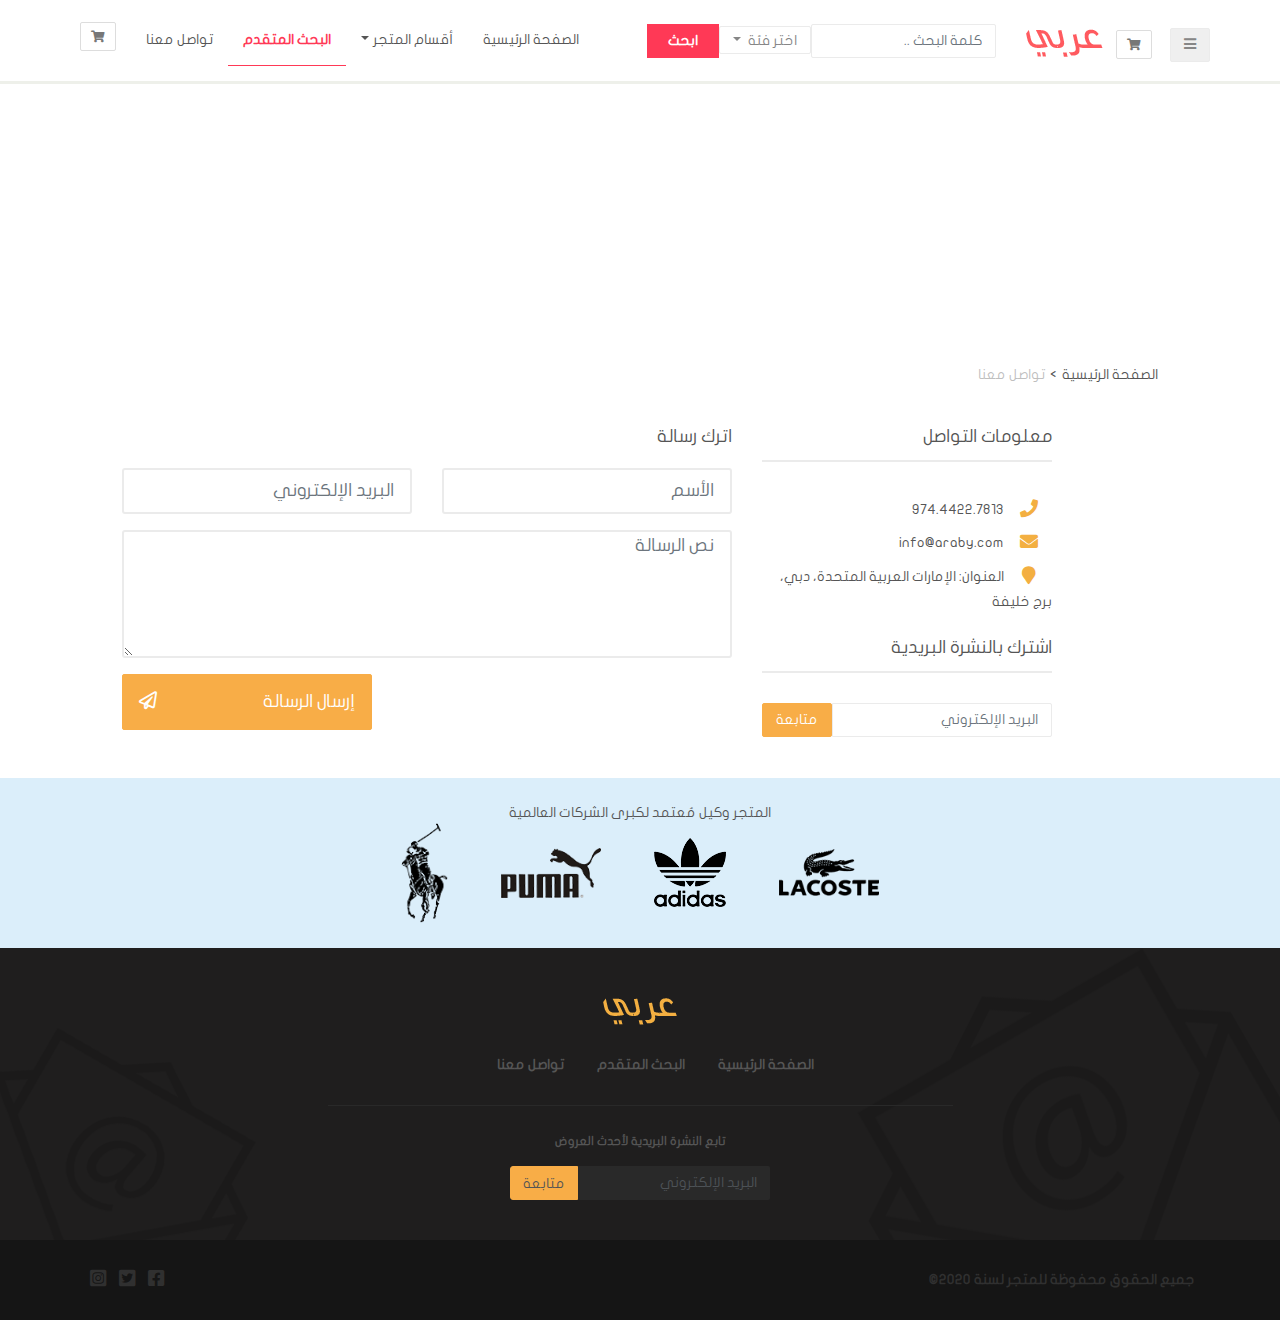
<file: contact.html>
<!DOCTYPE html>
<html lang="ar" dir="rtl">
    <head>
        <meta charset="utf-8">
        <title>متجر عربي تواصل معنا</title>
        <meta name="viewport" content="width-device-width, initial-scale-1">
        <link rel="stylesheet" href="css/bootstrap.css">
        <link rel="stylesheet" href="css/fontawesome-all.css">
        <link rel="stylesheet" href="css/style.css">
    </head>
    <body>
        <div class="container-fluid">

            <!--الشريط العلوي-->
            <div class="row">
                <nav class="navbar navbar-expand-lg custom-navbar">
                    <div class="container">
                        <div class="navbar-header">
                            <button class="navbar-toggle btn custom-btn btn-icon collapsed"
                                data-toggle="collapse" data-target="#navbar-collapsed-menu">
                                <i class="fa fa-bars"></i>
                            </button>

                            <a href="checkout.html" class="navbar-toggle btn custom-btn btn-icon">
                                <i class="fa fa-shopping-cart"></i>
                            </a>

                            <a href="." class="navbar-brand">
                                <img src="images/logo.png" alt="متجر عربي">
                            </a>
                        </div>
                        <form class="form-inline">
                            <input class="form-control custom-form-control" type="search" placeholder="كلمة البحث ..">
                            <div class="dropdown categories">
                                <a class="nav-links dropdown-toggle custom-btn" href="#" id="navbarDropdown" role="button" data-toggle="dropdown" aria-expanded="false">
                                    اختر فئة
                                </a>
                                <ul class="dropdown-menu custom-dropdown-menu">
                                    <li>
                                        <div class="checkbox">
                                            <label>
                                                <input type="checkbox" name="search-category" value="men">
                                                رجالي
                                            </label>
                                        </div>
                                    </li>
                                    <li>
                                        <div class="checkbox">
                                            <label>
                                                <input type="checkbox" name="search-category" value="women">
                                                نسائي
                                            </label>
                                        </div>
                                    </li>
                                    <li>
                                        <div class="checkbox">
                                            <label>
                                                <input type="checkbox" name="search-category" value="kids">
                                                أطفال
                                            </label>
                                        </div>
                                    </li>
                                </ul>                                
                            </div>
                            <button class="btn custom-btn-primary" type="submit">ابحث</button>
                        </form>

                        <div class="collapse navbar-collapse" id="navbar-collapsed-menu">
                            <ul class="navbar-nav ml-auto">
                                <li class="nav-item">
                                    <a class="nav-link" href="#">الصفحة الرئيسية</a>
                                </li>
                                <li class="nav-item dropdown">
                                    <a class="nav-link dropdown-toggle" href="#" id="navbarDropdown"
                                        role="button" data-toggle="dropdown" aria-expanded="false">أقسام المتجر</a>
                                    <ul class="dropdown-menu custom-dropdown-menu">
                                        <li>
                                            <a class="dropdown-item" href="#">رجالي</a>
                                        </li>
                                        <li>
                                            <a class="dropdown-item" href="#">نسائي</a>
                                        </li>
                                        <li>
                                            <a class="dropdown-item" href="#">أطفال</a>
                                        </li>
                                    </ul>
                                </li>
                                <li class="nav-item active">
                                    <a class="nav-link" href="search.html">البحث المتقدم</a>     
                                </li>
                                <li class="nav-item">
                                    <a class="nav-link" href="contact.html">تواصل معنا</a>
                                </li>
                                <li class="d-none d-lg-block">
                                    <a href="checkout.html" id="btn-shopping-cart" class="btn custom-btn btn-icon" title="عربة الشراء" data-toggle="tooltip" data-placement="bottom">
                                        <i class="fas fa-shopping-cart"></i>
                                    </a>
                                </li>
                            </ul>
                        </div>

                    </div>
                </nav>
            </div>
            <!--نهاية الشريط العلوي-->

            <!--الخريطة-->
            <div class="row">
                <div class="col-12" id="map">
                    <iframe src="https://www.google.com/maps/embed?pb=!1m18!1m12!1m3!1d3610.1830030209867!2d55.27428408515464!3d25.197050283896214!2m3!1f0!2f0!3f0!3m2!1i1024!2i768!4f13.1!3m3!1m2!1s0x3e5f43348a67e24b%3A0xff45e502e1ceb7e2!2z2KjYsdisINiu2YTZitmB2Kk!5e0!3m2!1sar!2siq!4v1590870069985!5m2!1sar!2siq" 
                        width="100%" height="250" frameborder="0" style="border:0; width: 100%;" allowfullscreen="" aria-hidden="false" tabindex="0"></iframe>
                </div>
            </div>
            <!--نهاية الخريطة-->

            <!--عناصر التنقل الفرعية-->
            <div class="row">
                <div class="col-lg-10 offset-lg-1 col-12">
                    <ol class="breadcrumb custom-breadcrumb">
                        <li>
                            <a href=".">الصفحة الرئيسية</a>
                        </li>
                        <li class="active">تواصل معنا</li>
                    </ol>
                </div>
            </div>
            <!--نهاية عناصر التنقل الفرعية-->

            <div id="contact-options" class="row">
                <!--قسم معلومات التواصل-->
                <div class="col-12 col-lg-3 offset-lg-2">
                    <h4 class="heading-with-border-bottom">
                        معلومات التواصل
                    </h4>
                    <div id="contact-info">
                        <div>
                            <i class="fa fa-phone fa-lg"></i>
                            974.4422.7813
                        </div>
                        <div>
                            <i class="fa fa-envelope fa-lg"></i>
                            info@araby.com
                        </div>
                        <div>
                            <i class="fa fa-map-marker fa-lg"></i>
                            العنوان: الإمارات العربية المتحدة، دبي، برج خليفة
                        </div>
                    </div>
                    
                    <!--قسم الاشتراك بالنشرة البريدية-->
                    <h4 class="heading-with-border-bottom">اشترك بالنشرة البريدية</h4>
                    <form id="form-subscription" class="form">
                        <div class="form-group">
                            <div class="input-group">
                                <input type="email" class="form-control custom-form-control"
                                    placeholder="البريد الإلكتروني" name="email" required>
                                <div class="input-group-btn">
                                    <button class="btn custom-btn btn-primary custom-btn-primary2" type="submit">
                                        متابعة
                                    </button>
                                </div>    
                            </div>
                        </div>
                    </form>
                    <!--نهاية قسم الاشتراك بالنشرة البريدية-->

                </div>
                <!--نهاية قسم معلومات التواصل-->

                <!--قسم اترك رسال-->
                <div class="col-12 col-lg-6">
                    <h4>اترك رسالة</h4>
                    <form class="form row">
                        <div class="col-md-6 form-group">
                            <input class="form-control custom-form-control input-lg custom-input-lg" name="name" type="text" placeholder="الأسم" required>
                        </div>
                        <div class="col-md-6 form-group">
                            <input class="form-control custom-form-control input-lg custom-input-lg" name="email" type="email" placeholder="البريد الإلكتروني" required>
                        </div>
                        <div class="col-12 form-group">
                            <textarea class="form-control custom-form-control input-lg custom-input-lg" name="message" placeholder="نص الرسالة" required></textarea>
                        </div>
                        <div class="col-12 form-group">
                            <div class="float-right">
                                <button type="submit" class="btn custom-btn btn-primary custom-btn-primary2 custom-btn-with-icon">
                                    <span class="float-left">
                                        إرسال الرسالة
                                    </span>
                                    <span class="float-right">
                                        <span class="far fa-paper-plane"></span>
                                    </span>
                                </button>
                            </div>
                        </div>
                    </form>
                </div>
                <!--نهاية قسم اترك رسالة-->

            </div>

            <!--تذييل الصفحة-->
            <div id="footer" class="row">
                <div id="brand-logos" class="col-12 text-center">
                    <span>المتجر وكيل مُعتمد لكبرى الشركات العالمية</span>
                    <div class="img-container">
                        <img src="images/lacoste.png" alt="Lacoste">
                        <img src="images/adidas.png" alt="Adidas">
                        <img src="images/puma.png" alt="Puma">
                        <img src="images/polo.png" alt="Polo">
                    </div>
                </div>
                
                <div id="footer-nav">
                    <div class="container-fluid text-center">
                        <div class="footer-logo">
                            <a href=".">
                                <img src="images/logo_footer.png" alt="عربي">
                            </a>
                        </div>
                        <div id="footer-nav-links" class="col-12 d-none d-md-block">
                            <a href=".">الصفحة الرئيسية</a>
                            <a href="search.html">البحث المتقدم</a>
                            <a href="contact.html">تواصل معنا</a>
                        </div>
                        <div id="newsletter" class="col-12 col-md-6  offset-md-3">
                            <form class="form">
                                <label for="footer-email">
                                    تابع النشرة البريدية لأحدث العروض
                                </label>
                                <br>
                                <div class="input-group">
                                    <input id="footer-email" class="form-control custom-form-control"
                                        type="email" placeholder="البريد الإلكتروني" name="email" required>
                                    <div class="input-group-btn">
                                        <button type="submit" class="btn btn-primary custom-btn custom-btn-primary2">
                                            متابعة
                                        </button>
                                    </div>
                                </div>
                            </form>
                        </div>
                    </div>
                </div>

                <div id="footer-copyright-social" class="col-12">
                    <div class="container">
                        <div class="clearfix">
                            <div id="copyright" class="float-left">
                                جميع الحقوق محفوظة للمتجر لسنة 2020&copy;
                            </div>
                            <div id="social-icons" class="float-right">
                                <a href="https://www.facebook.com/">
                                    <i class="fab fa-facebook-square fa-lg"></i>
                                </a>
                                <a href="https://twitter.com/">
                                    <i class="fab fa-twitter-square fa-lg"></i>
                                </a>
                                <a href="https://www.instagram.com/">
                                    <i class="fab fa-instagram-square fa-lg"></i>
                                </a>
                            </div>
                        </div>
                    </div>
                </div>
            </div>                
            <!--نهاية تذييل الصفحة-->

        </div>
        <script src="js/jquery-slim.min.js"></script>
        <script src="js/popper.min.js"></script>
        <script src="js/bootstrap.js"></script>
        <script src="./js/script.js"></script>
    </body>
</html>
</file>
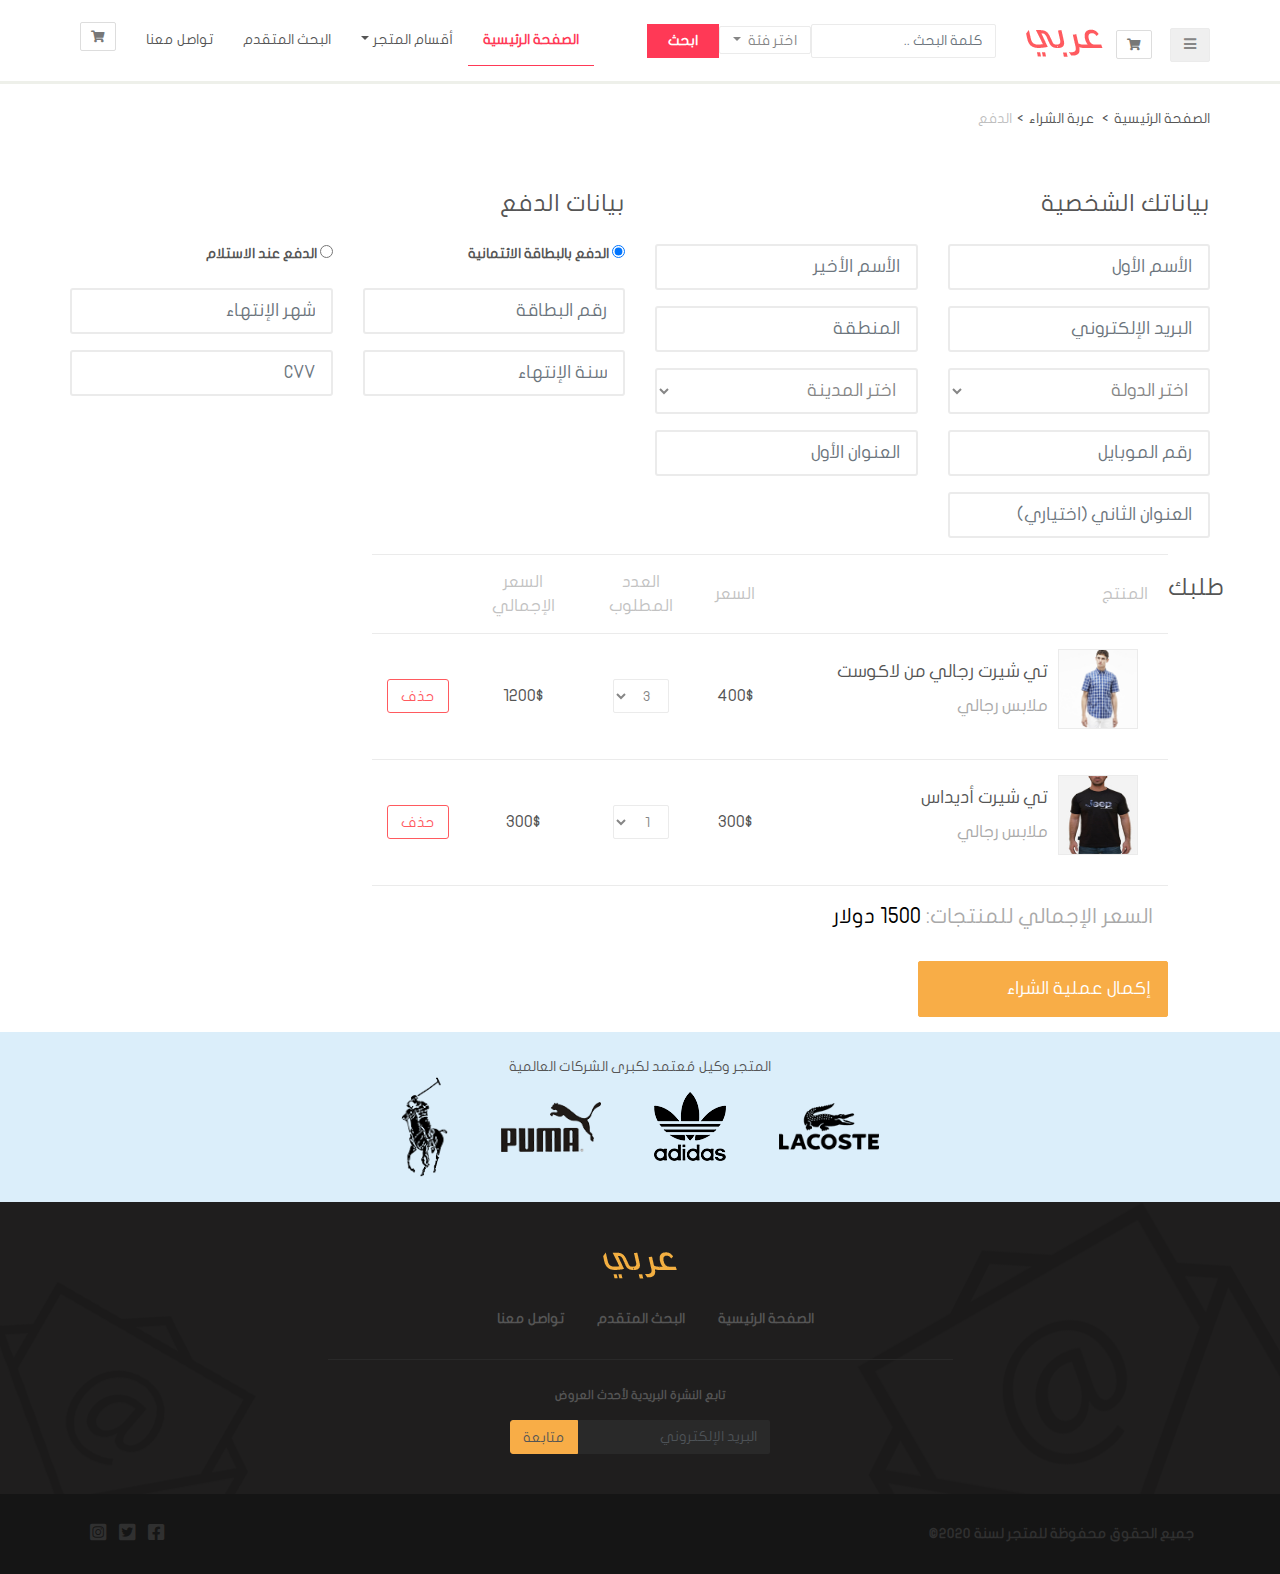
<file: payment.html>
<!DOCTYPE html>
<html lang="ar" dir="rtl">
    <head>
        <meta charset="utf-8">
        <title>متجر عربي الدفع</title>
        <meta name="viewport" content="width-device-width, initial-scale-1">
        <link rel="stylesheet" href="css/bootstrap.css">
        <link rel="stylesheet" href="css/fontawesome-all.css">
        <link rel="stylesheet" href="css/style.css">
    </head>
    <body>
        <div class="container-fluid">
            <!--الشريط العلوي-->
            <div class="row">
                <nav class="navbar navbar-expand-lg custom-navbar">
                    <div class="container">
                        <div class="navbar-header">
                            <button class="navbar-toggle btn custom-btn btn-icon collapsed"
                                data-toggle="collapse" data-target="#navbar-collapsed-menu">
                                <i class="fa fa-bars"></i>
                            </button>

                            <a href="checkout.html" class="navbar-toggle btn custom-btn btn-icon">
                                <i class="fa fa-shopping-cart"></i>
                            </a>

                            <a href="." class="navbar-brand">
                                <img src="images/logo.png" alt="متجر عربي">
                            </a>
                        </div>
                        <form class="form-inline">
                            <input class="form-control custom-form-control" type="search" placeholder="كلمة البحث ..">
                            <div class="dropdown categories">
                                <a class="nav-links dropdown-toggle custom-btn" href="#" id="navbarDropdown" role="button" data-toggle="dropdown" aria-expanded="false">
                                    اختر فئة
                                </a>
                                <ul class="dropdown-menu custom-dropdown-menu">
                                    <li>
                                        <div class="checkbox">
                                            <label>
                                                <input type="checkbox" name="search-category" value="men">
                                                رجالي
                                            </label>
                                        </div>
                                    </li>
                                    <li>
                                        <div class="checkbox">
                                            <label>
                                                <input type="checkbox" name="search-category" value="women">
                                                نسائي
                                            </label>
                                        </div>
                                    </li>
                                    <li>
                                        <div class="checkbox">
                                            <label>
                                                <input type="checkbox" name="search-category" value="kids">
                                                أطفال
                                            </label>
                                        </div>
                                    </li>
                                </ul>                                
                            </div>
                            <button class="btn custom-btn-primary" type="submit">ابحث</button>
                        </form>

                        <div class="collapse navbar-collapse" id="navbar-collapsed-menu">
                            <ul class="navbar-nav ml-auto">
                                <li class="nav-item active">
                                    <a class="nav-link" href="#">الصفحة الرئيسية</a>
                                </li>
                                <li class="nav-item dropdown">
                                    <a class="nav-link dropdown-toggle" href="#" id="navbarDropdown"
                                        role="button" data-toggle="dropdown" aria-expanded="false">أقسام المتجر</a>
                                    <ul class="dropdown-menu custom-dropdown-menu">
                                        <li>
                                            <a class="dropdown-item" href="#">رجالي</a>
                                        </li>
                                        <li>
                                            <a class="dropdown-item" href="#">نسائي</a>
                                        </li>
                                        <li>
                                            <a class="dropdown-item" href="#">أطفال</a>
                                        </li>
                                    </ul>
                                </li>
                                <li class="nav-item">
                                    <a class="nav-link" href="search.html">البحث المتقدم</a>     
                                </li>
                                <li class="nav-item">
                                    <a class="nav-link" href="contact.html">تواصل معنا</a>
                                </li>
                                <li class="d-none d-lg-block">
                                    <a href="checkout.html" id="btn-shopping-cart" class="btn custom-btn btn-icon" title="عربة الشراء" data-toggle="tooltip" data-placement="bottom">
                                        <i class="fas fa-shopping-cart"></i>
                                    </a>
                                </li>
                            </ul>
                        </div>

                    </div>
                </nav>
            </div>
            <!--نهاية الشريط العلوي-->

            <div class="container">
                <div class="row">
                    <!--عناصر التنقل الفرعية-->
                    <ol class="breadcrumb custom-breadcrumb">
                        <li>
                            <a href=".">الصفحة الرئيسية</a>
                        </li>
                        <li>
                            <a href="checkout.html">عربة الشراء</a>
                        </li>
                        <li class="active">الدفع</li>
                    </ol>
                    <!--نهاية عناصر التنقل الفرعية-->

                    <!--نموذج الدفع-->
                    <form id="form-checkout">
                        <div class="row">
                            
                            <!--البيانات الشخصية-->
                            <div class="col-12 col-lg-6">
                                <h3 class="custom-heading">بياناتك الشخصية</h3>
                                <div class="row">
                                    <div class="col-md-6 form-group">
                                        <input type="text" class="form-control custom-form-control input-lg custom-input-lg"
                                            placeholder="الأسم الأول" name="first_name" required>
                                    </div>
                                    <div class="col-md-6 form-group">
                                        <input type="text" class="form-control custom-form-control input-lg custom-input-lg"
                                            placeholder="الأسم الأخير" name="last_name" required>
                                    </div>
                                    <div class="col-md-6 form-group">
                                        <input type="email" class="form-control custom-form-control input-lg custom-input-lg"
                                            placeholder="البريد الإلكتروني" name="email" required>
                                    </div>
                                    <div class="col-md-6 form-group">
                                        <input type="text" class="form-control custom-form-control input-lg custom-input-lg"
                                            placeholder="المنطقة" name="area" required>
                                    </div>
                                    <div class="col-md-6 form-group">
                                        <select class="form-control custom-form-control input-lg custom-input-lg" name="country" required>
                                            <option disabled selected value="">اختر الدولة</option>
                                            <option value="sa">السعودية</option>
                                            <option value="eg">مصر</option>
                                            <option value="jo">الأردن</option>
                                            <option value="sy">سوريا</option>
                                        </select>
                                    </div>
                                    <div class="col-md-6 form-group">
                                        <select class="form-control custom-form-control input-lg custom-input-lg" name="city" required>
                                            <option disabled selected value="">اختر المدينة</option>
                                        </select>
                                    </div>
                                    <div class="col-md-6 form-group">
                                        <input type="number" class="form-control custom-form-control input-lg custom-input-lg"
                                            placeholder="رقم الموبايل" name="phone" required>
                                    </div>
                                    <div class="col-md-6 form-group">
                                        <input type="text" class="form-control custom-form-control input-lg custom-input-lg"
                                            placeholder="العنوان الأول" name="address1" required>
                                    </div>
                                    <div class="col-md-6 form-group">
                                        <input type="text" class="form-control custom-form-control input-lg custom-input-lg"
                                            placeholder="العنوان الثاني (اختياري)" name="address2">
                                    </div>
                                </div>
                            </div>
                            <!--نهاية البيانات الشخصية-->

                            <!--بيانات الدفع-->
                            <div class="col-12 col-lg-6">

                                <h3 class="custom-heading">بيانات الدفع</h3>

                                <div class="row">
                                    <div class="form-group col-md-6">
                                        <label class="font-weight-bold">
                                            <input type="radio" name="payment_method" value="credit_card" checked>
                                            الدفع بالبطاقة الائتمانية
                                        </label>
                                    </div>
                                    <div class="form-group col-md-6">
                                        <label class="font-weight-bold">
                                            <input type="radio" name="payment_method" value="on_delivery">
                                            الدفع عند الاستلام
                                        </label>
                                    </div>
                                </div>

                                <!--بيانات بطاقة الائتمان-->
                                <div class="row" id="credit-card-info">
                                    <div class="form-group col-md-6">
                                        <input type="text" class="form-control custom-form-control input-lg custom-input-lg"
                                            placeholder="رقم البطاقة" name="credit_card_number" required>
                                    </div>
                                    <div class="form-group col-md-6">
                                        <input type="number" class="form-control custom-form-control input-lg custom-input-lg"
                                            placeholder="شهر الإنتهاء" name="credit_car_expiration_month" min="1" max="12" required>
                                    </div>
                                    <div class="form-group col-md-6">
                                        <input type="number" class="form-control custom-form-control input-lg custom-input-lg"
                                            placeholder="سنة الإنتهاء" name="credit_card_expiration_year" min="2020" max="2030" required>
                                    </div>
                                    <div class="form-group col-md-6">
                                        <input type="number" class="form-control custom-form-control input-lg custom-input-lg"
                                            placeholder="CVV" name="credit_car_cvv" required>
                                    </div>
                                </div>
                                <!--نهاية بيانات بطاقة الائتمان-->

                            </div>
                            <!--نهاية بيانات الدفع-->

                        </div>
                    </form>
                    <!--نهاية نموذج الدفع-->

                    <!--قسم عربة الشراء-->
                    <div class="row">
                        <h3 class="custom-heading table-title">طلبك</h3>
                        <form id="form-checkout">
                            <table class="custom-table">
                                <thead>
                                    <tr>
                                        <th>المنتج</th>
                                        <th>السعر</th>
                                        <th>العدد المطلوب</th>
                                        <th class="hide-on-small">السعر الإجمالي</th>
                                        <th></th>
                                    </tr>
                                </thead>
                                <tbody>

                                    <tr data-product-info data-product-price="400">
                                        <td>
                                            <div class="media custom-media">
                                                <div class="media-left d-none d-md-block">
                                                    <img src="images/lacoste_1.jpg" alt="تي شيرت رجالي من لاكوست" class="media-object">
                                                </div>
                                                <div class="media-body">
                                                    <h4>تي شيرت رجالي من لاكوست</h4>
                                                    <div class="custom-text-muted">
                                                        ملابس رجالي
                                                    </div>
                                                </div>
                                            </div>
                                        </td>
                                        <td>
                                            400$
                                        </td>
                                        <td>
                                            <select name="quantity[0]" class="form-control custom-form-control select-inline quantity" data-product-quantity>
                                                <option value="1">1</option>
                                                <option value="2">2</option>
                                                <option value="3" selected>3</option>
                                            </select>
                                        </td>
                                        <td class="total-price-for-product hide-on-small">
                                            1200$
                                        </td>
                                        <td>
                                            <button class="btn custom-btn btn-danger custom-btn-danger" data-remove-from-cart>
                                                <span class="d-none d-md-block">حذف</span>
                                                <i class="fa fa-trash-alt d-block d-md-none"></i>
                                            </button>
                                        </td>
                                    </tr>

                                    <tr data-product-info data-product-price="300">
                                        <td>
                                            <div class="media custom-media">
                                                <div class="media-left d-none d-md-block">
                                                    <img src="images/tshirt.jpg" alt="تي شيرت أديداس" class="media-object">
                                                </div>
                                                <div class="media-body">
                                                    <h4>تي شيرت أديداس</h4>
                                                    <div class="custom-text-muted">
                                                        ملابس رجالي
                                                    </div>
                                                </div>
                                            </div>
                                        </td>
                                        <td>
                                            300$
                                        </td>
                                        <td>
                                            <select name="quantity[0]" class="form-control custom-form-control select-inline quantity" data-product-quantity>
                                                <option value="1" selected>1</option>
                                                <option value="2">2</option>
                                                <option value="3">3</option>
                                            </select>
                                        </td>
                                        <td class="total-price-for-product hide-on-small">
                                            300$
                                        </td>
                                        <td>
                                            <button class="btn custom-btn btn-danger custom-btn-danger" data-remove-from-cart>
                                                <span class="d-none d-md-block">حذف</span>
                                                <i class="fa fa-trash-alt d-block d-md-none"></i>
                                            </button>
                                        </td>
                                    </tr>

                                </tbody>
                                <tfoot>
                                    <tr>
                                        <td colspan="5" class="total-price">
                                            <span class="custom-text-muted">
                                                <span class="custom-text-muted">
                                                    السعر الإجمالي للمنتجات:
                                                </span>
                                                <span id="total-price-for-all-products">1500</span>
                                                دولار 
                                            </span>
                                        </td>
                                    </tr>
                                </tfoot>
                            </table>
                            <button type="submit" class="btn custom-btn btn-primary custom-btn-primary2 custom-btn-with-icon btn-lg">
                                <span class="clearfix">
                                    <span class="float-left">
                                        إكمال عملية الشراء
                                    </span> 
                                    <span class="float-right">
                                        <i class="fa fa-dollar fa-lg"></i>
                                    </span>
                                </span>
                            </button>
                        </form>
                    </div>
                    <!--نهاية قسم عربة الشراء-->

                </div>
            </div>


            <!--تذييل الصفحة-->
            <div id="footer" class="row">
                <div id="brand-logos" class="col-12 text-center">
                    <span>المتجر وكيل مُعتمد لكبرى الشركات العالمية</span>
                    <div class="img-container">
                        <img src="images/lacoste.png" alt="Lacoste">
                        <img src="images/adidas.png" alt="Adidas">
                        <img src="images/puma.png" alt="Puma">
                        <img src="images/polo.png" alt="Polo">
                    </div>
                </div>
                
                <div id="footer-nav">
                    <div class="container-fluid text-center">
                        <div class="footer-logo">
                            <a href=".">
                                <img src="images/logo_footer.png" alt="عربي">
                            </a>
                        </div>
                        <div id="footer-nav-links" class="col-12 d-none d-md-block">
                            <a href=".">الصفحة الرئيسية</a>
                            <a href="search.html">البحث المتقدم</a>
                            <a href="contact.html">تواصل معنا</a>
                        </div>
                        <div id="newsletter" class="col-12 col-md-6  offset-md-3">
                            <form class="form">
                                <label for="footer-email">
                                    تابع النشرة البريدية لأحدث العروض
                                </label>
                                <br>
                                <div class="input-group">
                                    <input id="footer-email" class="form-control custom-form-control"
                                        type="email" placeholder="البريد الإلكتروني" name="email" required>
                                    <div class="input-group-btn">
                                        <button type="submit" class="btn btn-primary custom-btn custom-btn-primary2">
                                            متابعة
                                        </button>
                                    </div>
                                </div>
                            </form>
                        </div>
                    </div>
                </div>

                <div id="footer-copyright-social" class="col-12">
                    <div class="container">
                        <div class="clearfix">
                            <div id="copyright" class="float-left">
                                جميع الحقوق محفوظة للمتجر لسنة 2020&copy;
                            </div>
                            <div id="social-icons" class="float-right">
                                <a href="https://www.facebook.com/">
                                    <i class="fab fa-facebook-square fa-lg"></i>
                                </a>
                                <a href="https://twitter.com/">
                                    <i class="fab fa-twitter-square fa-lg"></i>
                                </a>
                                <a href="https://www.instagram.com/">
                                    <i class="fab fa-instagram-square fa-lg"></i>
                                </a>
                            </div>
                        </div>
                    </div>
                </div>
            </div>                
            <!--نهاية تذييل الصفحة-->

        </div>
        <script src="js/jquery-slim.min.js"></script>
        <script src="js/popper.min.js"></script>
        <script src="js/bootstrap.js"></script>
        <script src="./js/script.js"></script>
    </body>
</html>
</file>
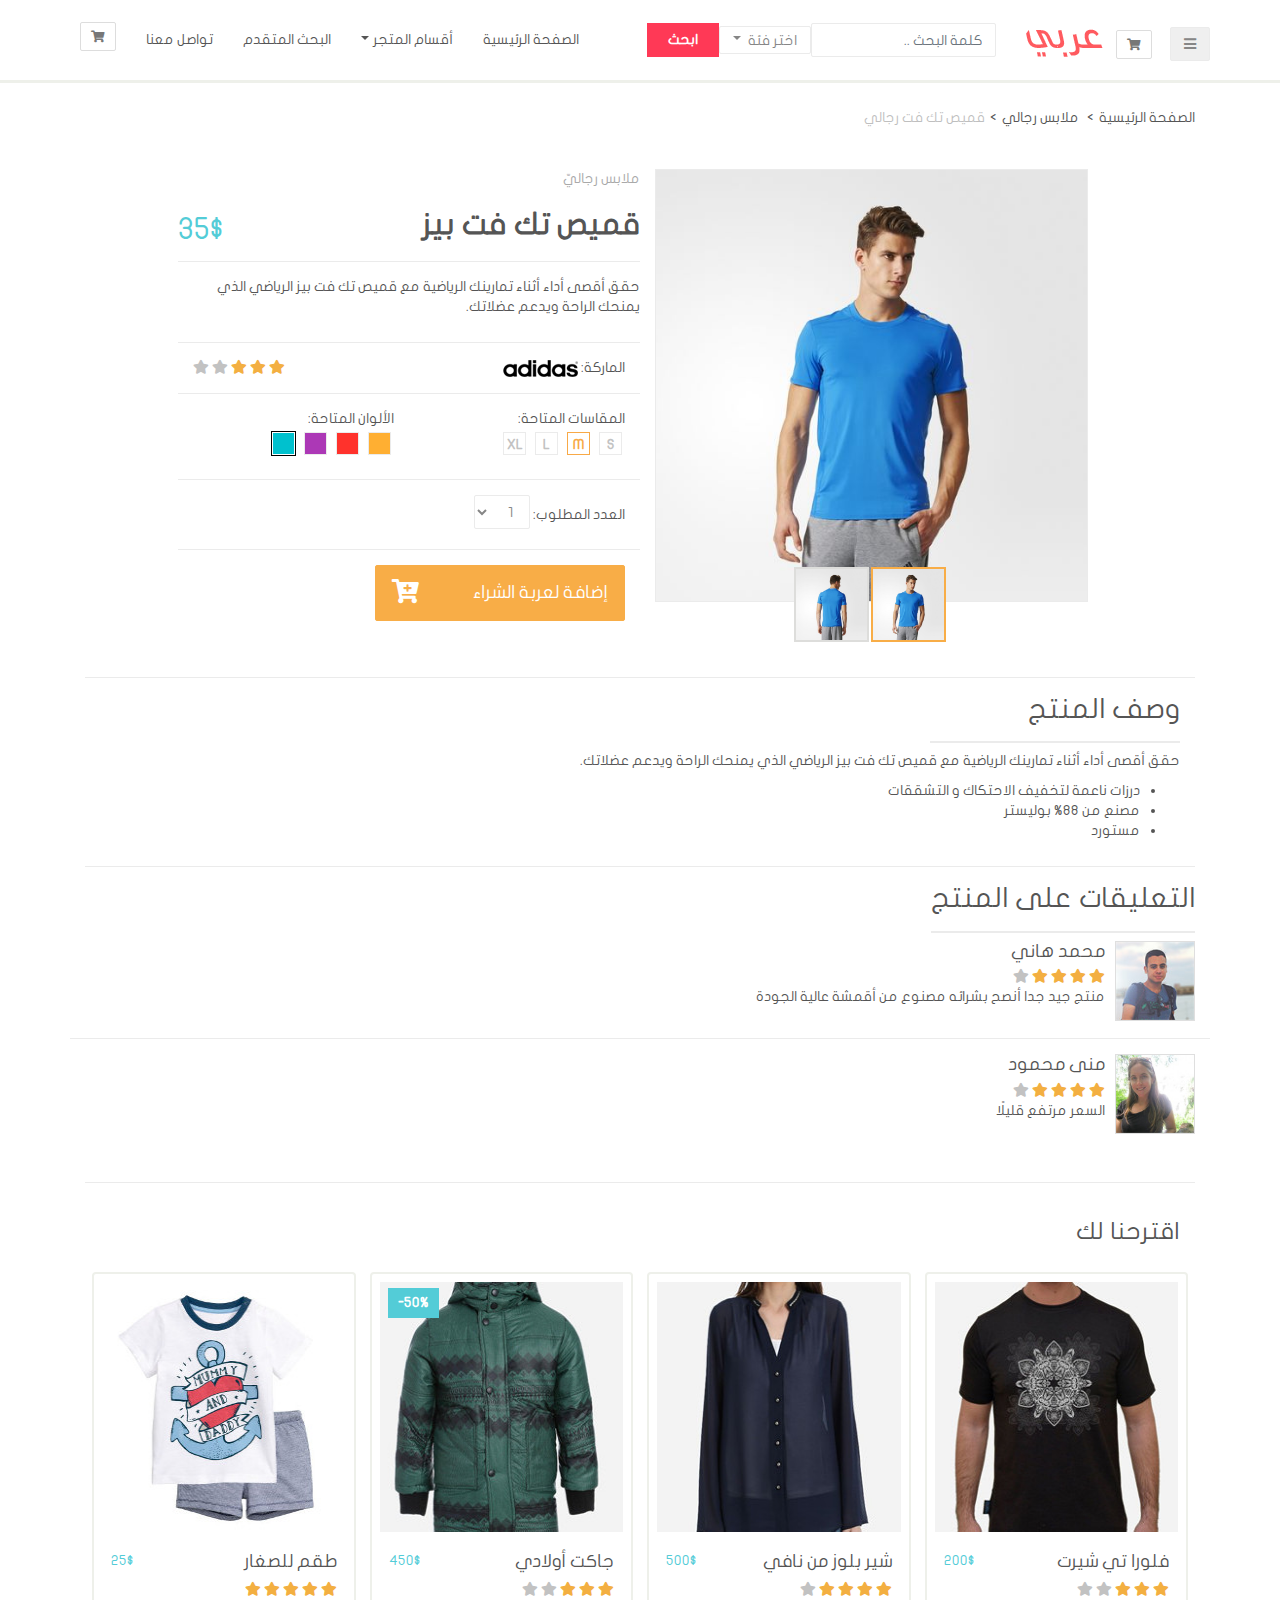
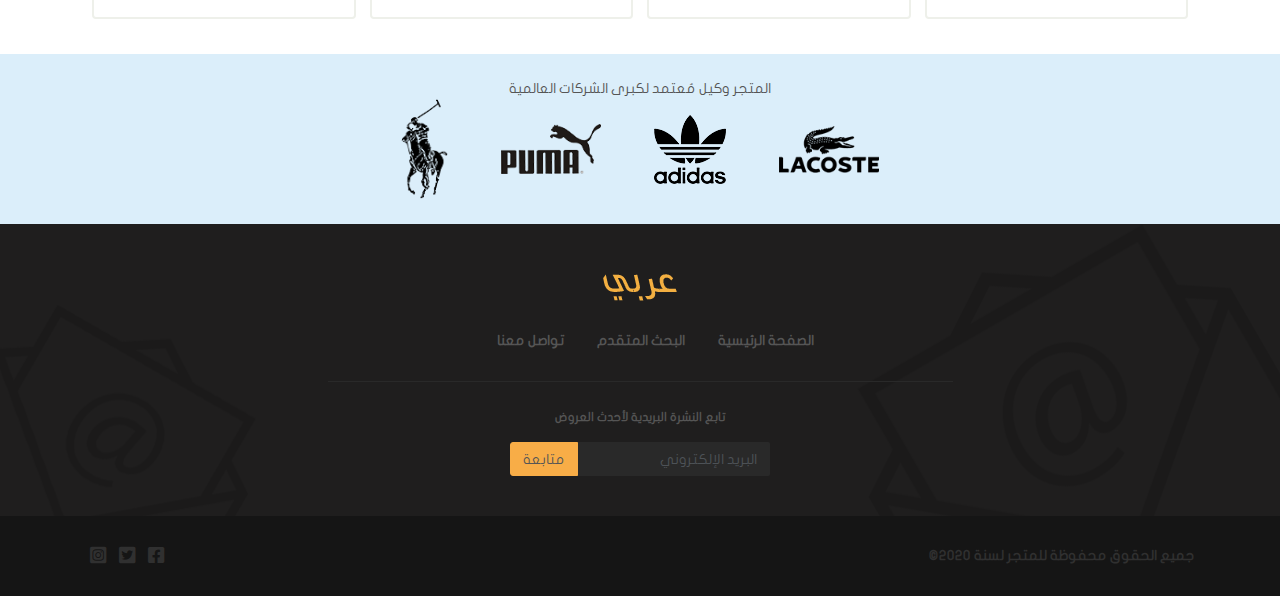
<file: product.html>
<!DOCTYPE html>
<html lang="ar" dir="rtl">
    <head>
        <meta charset="utf-8">
        <title>متجر عربي قميص تك فت بيز</title>
        <meta name="viewport" content="width-device-width, initial-scale-1">
        <link rel="stylesheet" href="css/bootstrap.css">
        <link rel="stylesheet" href="css/fontawesome-all.css">
        <link rel="stylesheet" href="css/style.css">
    </head>
    <body>
        <div class="container-fluid">
            <!--الشريط العلوي-->
            <div class="row">
                <nav class="navbar navbar-expand-lg custom-navbar">
                    <div class="container">
                        <div class="navbar-header">
                            <button class="navbar-toggle btn custom-btn btn-icon collapsed"
                                data-toggle="collapse" data-target="#navbar-collapsed-menu">
                                <i class="fa fa-bars"></i>
                            </button>

                            <a href="checkout.html" class="navbar-toggle btn custom-btn btn-icon">
                                <i class="fa fa-shopping-cart"></i>
                            </a>

                            <a href="." class="navbar-brand">
                                <img src="images/logo.png" alt="متجر عربي">
                            </a>
                        </div>
                        <form class="form-inline">
                            <input class="form-control custom-form-control" type="search" placeholder="كلمة البحث ..">
                            <div class="dropdown categories">
                                <a class="nav-links dropdown-toggle custom-btn" href="#" id="navbarDropdown" role="button" data-toggle="dropdown" aria-expanded="false">
                                    اختر فئة
                                </a>
                                <ul class="dropdown-menu custom-dropdown-menu">
                                    <li>
                                        <div class="checkbox">
                                            <label>
                                                <input type="checkbox" name="search-category" value="men">
                                                رجالي
                                            </label>
                                        </div>
                                    </li>
                                    <li>
                                        <div class="checkbox">
                                            <label>
                                                <input type="checkbox" name="search-category" value="women">
                                                نسائي
                                            </label>
                                        </div>
                                    </li>
                                    <li>
                                        <div class="checkbox">
                                            <label>
                                                <input type="checkbox" name="search-category" value="kids">
                                                أطفال
                                            </label>
                                        </div>
                                    </li>
                                </ul>                                
                            </div>
                            <button class="btn custom-btn-primary" type="submit">ابحث</button>
                        </form>

                        <div class="collapse navbar-collapse" id="navbar-collapsed-menu">
                            <ul class="navbar-nav ml-auto">
                                <li class="nav-item">
                                    <a class="nav-link" href="#">الصفحة الرئيسية</a>
                                </li>
                                <li class="nav-item dropdown">
                                    <a class="nav-link dropdown-toggle" href="#" id="navbarDropdown"
                                        role="button" data-toggle="dropdown" aria-expanded="false">أقسام المتجر</a>
                                    <ul class="dropdown-menu custom-dropdown-menu">
                                        <li>
                                            <a class="dropdown-item" href="#">رجالي</a>
                                        </li>
                                        <li>
                                            <a class="dropdown-item" href="#">نسائي</a>
                                        </li>
                                        <li>
                                            <a class="dropdown-item" href="#">أطفال</a>
                                        </li>
                                    </ul>
                                </li>
                                <li class="nav-item">
                                    <a class="nav-link" href="search.html">البحث المتقدم</a>     
                                </li>
                                <li class="nav-item">
                                    <a class="nav-link" href="contact.html">تواصل معنا</a>
                                </li>
                                <li class="d-none d-lg-block">
                                    <a href="checkout.html" id="btn-shopping-cart" class="btn custom-btn btn-icon" title="عربة الشراء" data-toggle="tooltip" data-placement="bottom">
                                        <i class="fas fa-shopping-cart"></i>
                                    </a>
                                </li>
                            </ul>
                        </div>

                    </div>
                </nav>
            </div>
            <!--نهاية الشريط العلوي-->

            <div class="row">
                <div class="container">
                    <ol class="breadcrumb custom-breadcrumb">
                        <li>
                            <a href=".">الصفحة الرئيسية</a>
                        </li>
                        <li>
                            <a href="#">ملابس رجالي</a>
                        </li>
                        <li class="active">قميص تك فت رجالي</li>
                    </ol>

                    <div class="col-12 borders-between">
                        <div class="row">
                            <!--صورة المنتج-->
                            <div class="col-lg-5 offset-lg-1 col-md-9 offset-md-2">
                                <div class="carousel slide" id="carousel-product-images" data-ride="carousel">
                                    <div class="carousel-inner">
                                        <div class="carousel-item active">
                                            <img src="images/product_1.jpg" alt="صورة أمامية للقميص">
                                        </div>
                                        <div class="carousel-item">
                                            <img src="images/product_2.jpg" alt="صورة خلفية للقميص">
                                        </div>
                                    </div>
                                    <div class="carousel-indicators custom-carousel-indicators-primary">
                                        <img data-target="#carousel-product-images" data-slide-to="0" class="active" src="images/product_1.jpg" alt="صورة أمامية">
                                        <img data-target="#carousel-product-images" data-slide-to="1" src="images/product_2.jpg" alt="صورة خلفية">
                                    </div>
                                </div>
                            </div>
                            <!--نهاية صورة المنتج-->

                            <!--تفاصيل المنتج-->
                            <div class="col-lg-5">
                                <form id="form-product-selection" class="borders-between">
                                    <!--الفئة و العنوان و السعر-->
                                    <div class="row">
                                        <div class="product-category block-100">
                                            ملابس رجاليّ
                                        </div>
                                        <div class="clearfix block-100">
                                            <h2 class="float-left">قميص تك فت بيز</h2>
                                            <div class="float-right price large">35$</div>
                                        </div>
                                    </div>
                                    <!--نهاية الفئة و العنوان و السعر-->

                                    <!--وصف المنتج-->
                                    <div class="row">
                                        <p class="product-description">
                                            حقق أقصى أداء أثناء تمارينك الرياضية مع قميص تك فت بيز الرياضي الذي يمنحك الراحة ويدعم عضلاتك.
                                        </p>
                                    </div>
                                    <!--نهاية وصف المنتج-->

                                    <!--الماركة و التقييم-->
                                    <div class="row brand-and-rating">
                                        <div class="col-6">
                                            <div class="brand">
                                                الماركة:
                                                <img src="images/adidas_small.png" alt="Adidas">
                                            </div>
                                        </div>
                                        <div class="col-6">
                                            <div class="float-right rating">
                                                <i class="fa fa-star active"></i>
                                                <i class="fa fa-star active"></i>
                                                <i class="fa fa-star active"></i>
                                                <i class="fa fa-star"></i>
                                                <i class="fa fa-star"></i>
                                            </div>
                                        </div>
                                    </div>
                                    <!--نهاية الماركة و التقييم-->

                                    <!--اختيار المقاس و اللون-->
                                    <div class="row size-and-color">
                                        <div class="col-md-6">
                                            المقاسات المتاحة:
                                            <br/>
                                            <div class="product-option">
                                                <label>
                                                    S
                                                    <input type="radio" name="size" value="sm">
                                                </label>
                                            </div>
                                            <div class="product-option active">
                                                <label>
                                                    M
                                                    <input type="radio" name="size" value="m" checked>
                                                </label>
                                            </div>                                            <div class="product-option">
                                                <label>
                                                    L
                                                    <input type="radio" name="size" value="l">
                                                </label>
                                            </div>                                            <div class="product-option">
                                                <label>
                                                    XL
                                                    <input type="radio" name="size" value="xl">
                                                </label>
                                            </div>
                                        </div>
                                        <!--اختيار اللون-->
                                        <div class="col-md-6">
                                            الألوان المتاحة:
                                            <br/>
                                            <div class="product-option color-option" style="background-color: #ffaf32;">
                                                <label>&nbsp;
                                                    <input type="radio" name="color" value="orange">
                                                </label>
                                            </div>
                                            <div class="product-option color-option" style="background-color: #ff322c;">
                                                <label>&nbsp;
                                                    <input type="radio" name="color" value="red">
                                                </label>
                                            </div>
                                            <div class="product-option color-option" style="background-color: #ac38b6;">                                         
                                                <label>&nbsp;
                                                    <input type="radio" name="color" value="purple">
                                                </label>
                                            </div>
                                            <div class="product-option color-option active" style="background-color: #00c1ce;">
                                                <label>&nbsp;
                                                    <input type="radio" name="color" value="blue" checked>
                                                </label>
                                            </div>
                                        </div>
                                        <!--نهاية اختيار اللون-->
                                    </div>    

                                        <!--اختيار الكمية-->
                                        <div class="row product-quantity clearfix">
                                            <div class="col-12">
                                                <div class="float-left label">
                                                    العدد المطلوب:
                                                </div>
                                                <div class="float-left">
                                                    <select class="form-control custom-form-control">
                                                        <option value="1">1</option>
                                                        <option value="2">2</option>
                                                        <option value="3">3</option>
                                                    </select>
                                                </div>
                                            </div>
                                        </div>
                                        <!--نهاية اختيار الكمية-->

                                        <!--إضافة إلى عربة الشراء-->
                                        <div class="row">
                                            <div class="col-12">
                                                <button type="submit" class="btn btn-lg btn-primary custom-btn custom-btn-primary2 custom-btn-with-icon">
                                                    <span class="clearfix">
                                                        <span class="float-left">
                                                            إضافة لعربة الشراء
                                                        </span>
                                                        <span class="float-right">
                                                            <i class="fa fa-cart-plus fa-lg"></i>
                                                        </span>
                                                    </span>
                                                </button>
                                            </div>
                                        </div>
                                        <!--نهاية إضافة إلى عربة الشراء-->
                                    
                                </form>
                            </div>
                            <!--نهاية تفاصيل المنتج-->

                        </div>

                        <!--الوصف المفصل للمنتج-->
                        <div class="row more-description">
                            <div class="col-12">
                                <h3 class="custolm-heading heading-with-border-bottom heading-inline">وصف المنتج</h3>
                                <p>
                                    حقق أقصى أداء أثناء تمارينك الرياضية مع قميص تك فت بيز الرياضي الذي يمنحك الراحة ويدعم عضلاتك.
                                </p>
                                <ul>
                                    <li>درزات ناعمة لتخفيف الاحتكاك و التشققات</li>
                                    <li> مصنع من 88% بوليستر</li>
                                    <li>مستورد</li>
                                </ul>
                            </div>
                        </div>
                        <!--نهاية الوصف المفصل للمنتج-->

                        <!--التعليقات على المنتج-->
                        <div class="row">
                            <div class="comments block-100">
                                <h3 class="custolm-heading heading-with-border-bottom heading-inline">
                                    التعليقات على المنتج
                                </h3>
                                <div class="borders-between">
                                    <div class="row">
                                        <div class="media">
                                            <div class="media-left">
                                                <img src="images/reviewer_1.jpg" class="media-object" alt="محمد هاني">
                                            </div>    
                                            <div class="media-body">
                                                <h4 class="media-heading">
                                                    محمد هاني
                                                </h4>
                                                <div class="rating">
                                                    <span class="fa fa-star active"></span>
                                                    <span class="fa fa-star active"></span>
                                                    <span class="fa fa-star active"></span>
                                                    <span class="fa fa-star active"></span>
                                                    <span class="fa fa-star"></span>
                                                </div>
                                                <p>
                                                    منتج جيد جدا أنصح بشرائه مصنوع من أقمشة عالية الجودة
                                                </p>
                                            </div>
                                        </div>
                                    </div>

                                    <div class="row">
                                        <div class="media">
                                            <div class="media-left">
                                                <img src="images/reviewer_2.jpg" class="media-object" alt="منى محمود">
                                            </div>    
                                            <div class="media-body">
                                                <h4 class="media-heading">
                                                منى محمود
                                                </h4>
                                                <div class="rating">
                                                    <span class="fa fa-star active"></span>
                                                    <span class="fa fa-star active"></span>
                                                    <span class="fa fa-star active"></span>
                                                    <span class="fa fa-star active"></span>
                                                    <span class="fa fa-star"></span>
                                                </div>
                                                <p>
                                                    السعر مرتفع قليلًا
                                                </p>
                                            </div>
                                        </div>
                                    </div>
                                </div>
                            </div>
                        </div>
                        <!--نهاية التعليقات على المنتج-->

                        <!--اقترحنا لك-->
                        <div class="row suggestions">
                            <h3 class="custom-heading col-sm-12">اقترحنا لك</h3>
                            <!--منتج-->
                            <div class="col-lg-3 col-md-4">
                                <div class="card custom-thumbnail">
                                    <div class="overlay">
                                        <button class="btn custom-btn btn-secondary add-to-cart-btn" data-add-to-cart="">
                                            إضافة للعربة
                                            <i class="fa fa-cart-plus"></i>
                                        </button>
                                    </div>
                                    <img src="images/most_sold_2.jpg" alt="فلورا تي شيرت">
                                    <div class="card-body">
                                        <div class="clearfix">
                                            <h4 class="float-left">فلورا تي شيرت</h4>
                                            <div class="price float-right">
                                                200$
                                            </div>
                                        </div>
                                        <div class="clearfix">
                                            <div class="rating float-left">
                                                <i class="fa fa-star active"></i>
                                                <i class="fa fa-star active"></i>
                                                <i class="fa fa-star active"></i>
                                                <i class="fa fa-star"></i>
                                                <i class="fa fa-star"></i>
                                            </div>
                                            <button class="float-right btn btn-default custom-btn add-to-cart-btn d-block d-lg-none" data-add-to-cart="">
                                                إضافة للعربة
                                                <i class="fa fa-cart-plus"></i>
                                            </button>
                                        </div>
                                    </div>
                                </div>
                            </div>
                            <!--نهاية المنتج-->

                            <!--منتج-->
                            <div class="col-lg-3 col-md-4">
                                <div class="card custom-thumbnail">
                                    <div class="overlay">
                                        <button class="btn custom-btn btn-secondary add-to-cart-btn" data-add-to-cart="">
                                            إضافة للعربة
                                            <i class="fa fa-cart-plus"></i>
                                        </button>
                                    </div>
                                    <img src="images/most_sold_1.jpg" alt="شير بلوز من نافي">
                                    <div class="card-body">
                                        <div class="clearfix">
                                            <h4 class="float-left">شير بلوز من نافي</h4>
                                            <div class="price float-right">
                                                500$
                                            </div>
                                        </div>
                                        <div class="clearfix">
                                            <div class="rating float-left">
                                                <i class="fa fa-star active"></i>
                                                <i class="fa fa-star active"></i>
                                                <i class="fa fa-star active"></i>
                                                <i class="fa fa-star active"></i>
                                                <i class="fa fa-star"></i>
                                            </div>
                                            <button class="float-right btn btn-default custom-btn add-to-cart-btn d-block d-lg-none" data-add-to-cart="">
                                                إضافة للعربة
                                                <i class="fa fa-cart-plus"></i>
                                            </button>
                                        </div>
                                    </div>
                                </div>
                            </div>
                            <!--نهاية المنتج-->

                            <!--منتج-->
                            <div class="col-lg-3 col-md-4">
                                <div class="card custom-thumbnail">
                                    <div class="sale">50%</div>
                                    <div class="overlay">
                                        <button class="btn custom-btn btn-secondary add-to-cart-btn" data-add-to-cart="">
                                            إضافة للعربة
                                            <i class="fa fa-cart-plus"></i>
                                        </button>
                                    </div>
                                    <img src="images/most_sold_3.jpg" alt="جاكت أولادي">
                                    <div class="card-body">
                                        <div class="clearfix">
                                            <h4 class="float-left">جاكت أولادي</h4>
                                            <div class="price float-right">
                                                450$
                                            </div>
                                        </div>
                                        <div class="clearfix">
                                            <div class="rating float-left">
                                                <i class="fa fa-star active"></i>
                                                <i class="fa fa-star active"></i>
                                                <i class="fa fa-star active"></i>
                                                <i class="fa fa-star"></i>
                                                <i class="fa fa-star"></i>
                                            </div>
                                            <button class="float-right btn btn-default custom-btn add-to-cart-btn d-block d-lg-none" data-add-to-cart="">
                                                إضافة للعربة
                                                <i class="fa fa-cart-plus"></i>
                                            </button>
                                        </div>
                                    </div>
                                </div>
                            </div>
                            <!--نهاية المنتج-->

                            <!--منتج-->
                            <div class="col-lg-3 col-md-4 d-none d-lg-block">
                                <div class="card custom-thumbnail">
                                    <div class="overlay">
                                        <button class="btn custom-btn btn-secondary add-to-cart-btn" data-add-to-cart="">
                                            إضافة للعربة
                                            <i class="fa fa-cart-plus"></i>
                                        </button>
                                    </div>
                                    <img src="images/hm_3.jpg" alt="طقم للصغار">
                                    <div class="card-body">
                                        <div class="clearfix">
                                            <h4 class="float-left">طقم للصغار</h4>
                                            <div class="price float-right">
                                                25$
                                            </div>
                                        </div>
                                        <div class="clearfix">
                                            <div class="rating float-left">
                                                <i class="fa fa-star active"></i>
                                                <i class="fa fa-star active"></i>
                                                <i class="fa fa-star active"></i>
                                                <i class="fa fa-star active"></i>
                                                <i class="fa fa-star active"></i>
                                            </div>
                                            
                                        </div>
                                    </div>
                                </div>
                            </div>
                            <!--نهاية المنتج-->
                        </div>
                        <!--نهاية اقترحنا لك-->
                    </div>
                </div>
            </div>

            <!--تذييل الصفحة-->
            <div id="footer" class="row">
                <div id="brand-logos" class="col-12 text-center">
                    <span>المتجر وكيل مُعتمد لكبرى الشركات العالمية</span>
                    <div class="img-container">
                        <img src="images/lacoste.png" alt="Lacoste">
                        <img src="images/adidas.png" alt="Adidas">
                        <img src="images/puma.png" alt="Puma">
                        <img src="images/polo.png" alt="Polo">
                    </div>
                </div>
                
                <div id="footer-nav">
                    <div class="container-fluid text-center">
                        <div class="footer-logo">
                            <a href=".">
                                <img src="images/logo_footer.png" alt="عربي">
                            </a>
                        </div>
                        <div id="footer-nav-links" class="col-12 d-none d-md-block">
                            <a href=".">الصفحة الرئيسية</a>
                            <a href="search.html">البحث المتقدم</a>
                            <a href="contact.html">تواصل معنا</a>
                        </div>
                        <div id="newsletter" class="col-12 col-md-6  offset-md-3">
                            <form class="form">
                                <label for="footer-email">
                                    تابع النشرة البريدية لأحدث العروض
                                </label>
                                <br>
                                <div class="input-group">
                                    <input id="footer-email" class="form-control custom-form-control"
                                        type="email" placeholder="البريد الإلكتروني" name="email" required>
                                    <div class="input-group-btn">
                                        <button type="submit" class="btn btn-primary custom-btn custom-btn-primary2">
                                            متابعة
                                        </button>
                                    </div>
                                </div>
                            </form>
                        </div>
                    </div>
                </div>

                <div id="footer-copyright-social" class="col-12">
                    <div class="container">
                        <div class="clearfix">
                            <div id="copyright" class="float-left">
                                جميع الحقوق محفوظة للمتجر لسنة 2020&copy;
                            </div>
                            <div id="social-icons" class="float-right">
                                <a href="https://www.facebook.com/">
                                    <i class="fab fa-facebook-square fa-lg"></i>
                                </a>
                                <a href="https://twitter.com/">
                                    <i class="fab fa-twitter-square fa-lg"></i>
                                </a>
                                <a href="https://www.instagram.com/">
                                    <i class="fab fa-instagram-square fa-lg"></i>
                                </a>
                            </div>
                        </div>
                    </div>
                </div>
            </div>                
            <!--نهاية تذييل الصفحة-->

        </div>
        <script src="js/jquery-slim.min.js"></script>
        <script src="js/popper.min.js"></script>
        <script src="js/bootstrap.js"></script>
        <script src="./js/script.js"></script>
    </body>
</html>
</file>
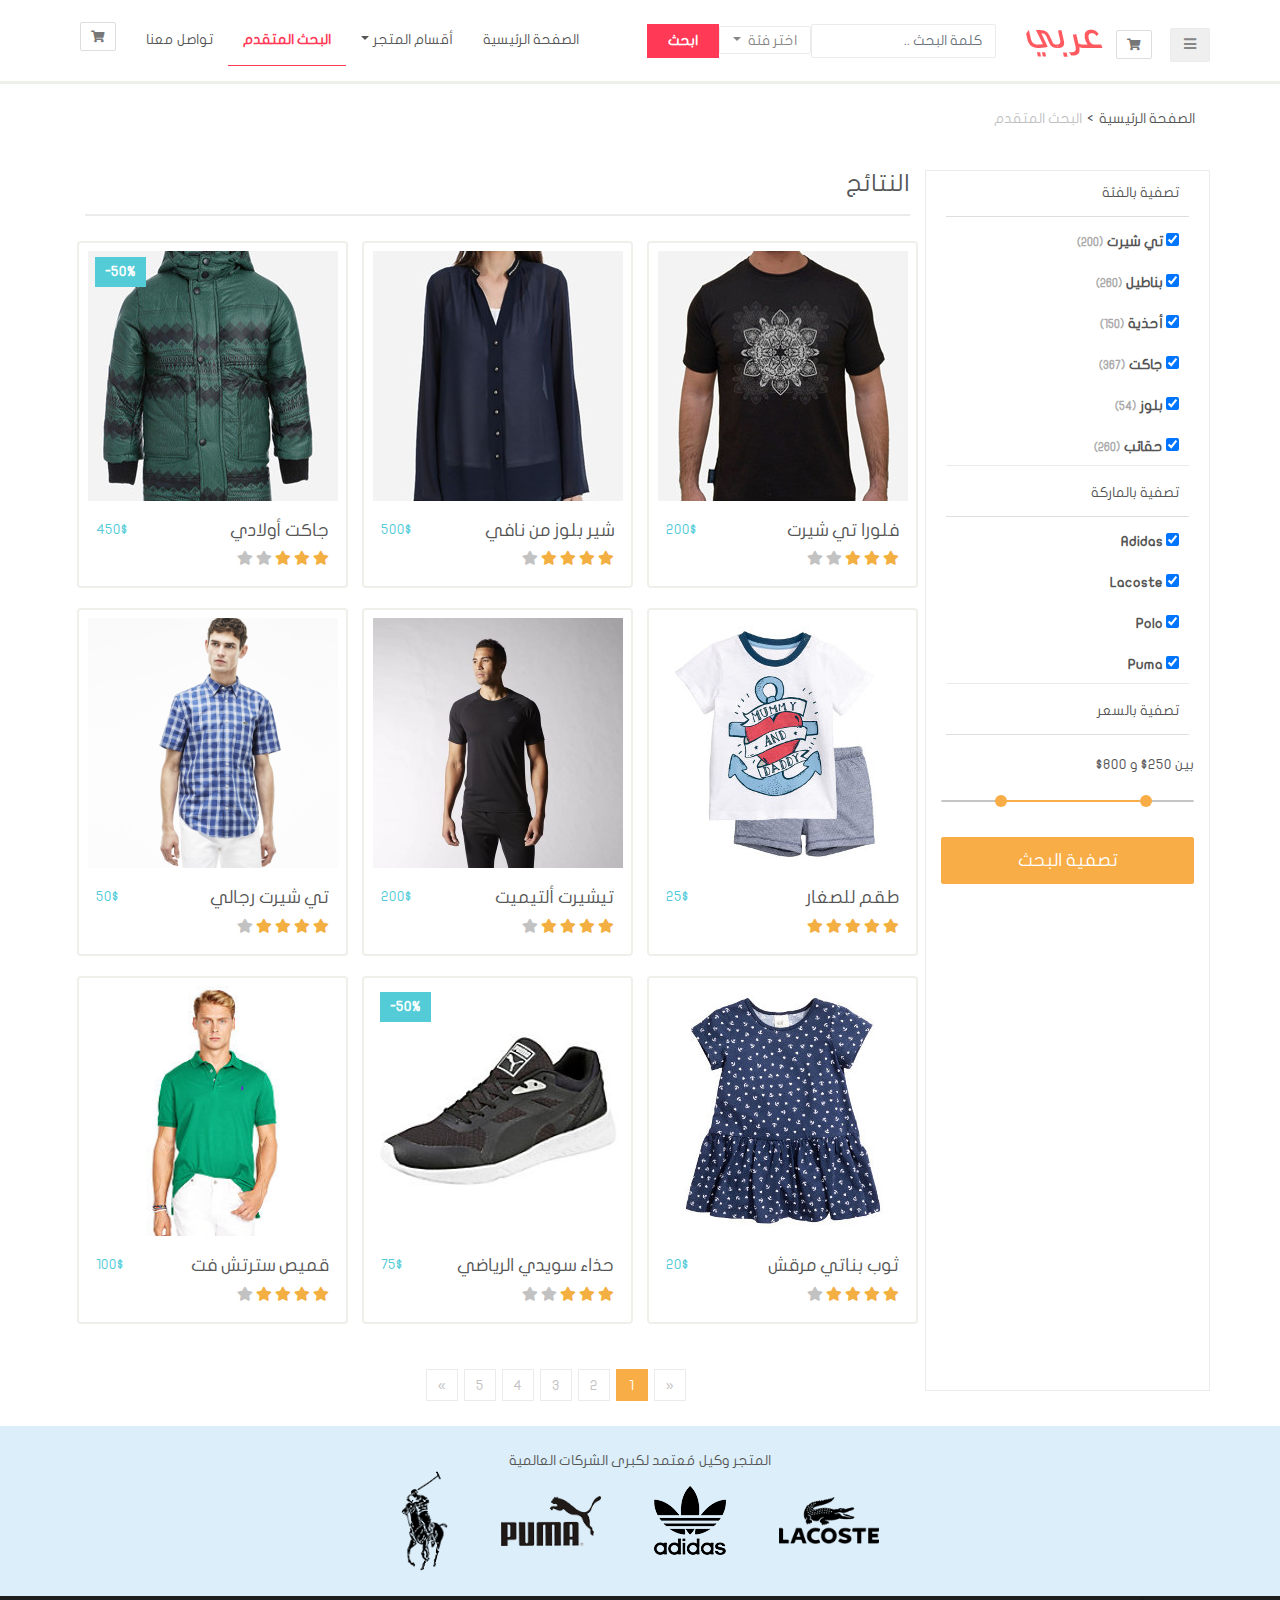
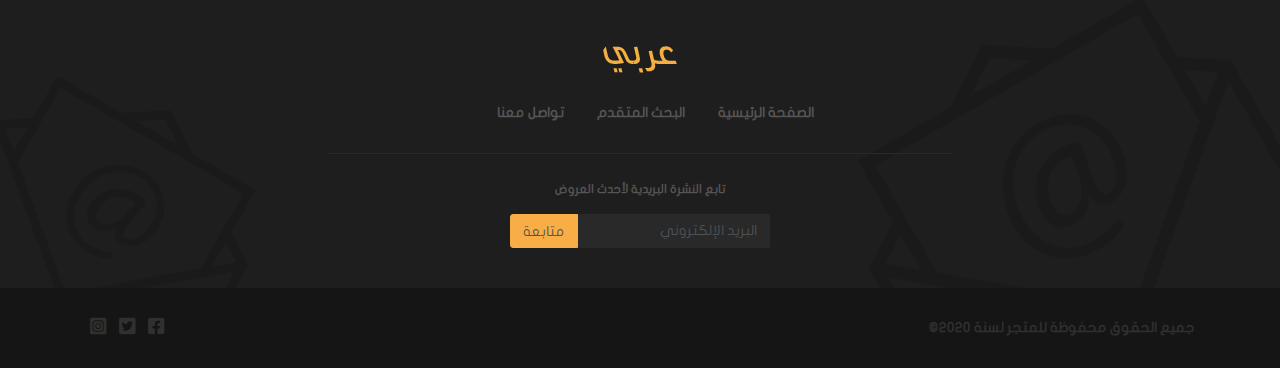
<file: search.html>
<!DOCTYPE html>
<html lang="ar" dir="rtl">
    <head>
        <meta charset="utf-8">
        <title>متجر عربي البحث المتقدم</title>
        <meta name="viewport" content="width-device-width, initial-scale-1">
        <link rel="stylesheet" href="css/bootstrap.css">
        <link rel="stylesheet" href="css/fontawesome-all.css">
        <link rel="stylesheet" href="css/jquery-ui-1.10.4.custom.min.css">
        <link rel="stylesheet" href="css/style.css">
    </head>
    <body>
        <div class="container-fluid">

            <!--الشريط العلوي-->
            <div class="row">
                <nav class="navbar navbar-expand-lg custom-navbar">
                    <div class="container">
                        <div class="navbar-header">
                            <button class="navbar-toggle btn custom-btn btn-icon collapsed"
                                data-toggle="collapse" data-target="#navbar-collapsed-menu">
                                <i class="fa fa-bars"></i>
                            </button>

                            <a href="checkout.html" class="navbar-toggle btn custom-btn btn-icon">
                                <i class="fa fa-shopping-cart"></i>
                            </a>

                            <a href="." class="navbar-brand">
                                <img src="images/logo.png" alt="متجر عربي">
                            </a>
                        </div>
                        <form class="form-inline">
                            <input class="form-control custom-form-control" type="search" placeholder="كلمة البحث ..">
                            <div class="dropdown categories">
                                <a class="nav-links dropdown-toggle custom-btn" href="#" id="navbarDropdown" role="button" data-toggle="dropdown" aria-expanded="false">
                                    اختر فئة
                                </a>
                                <ul class="dropdown-menu custom-dropdown-menu">
                                    <li>
                                        <div class="checkbox">
                                            <label>
                                                <input type="checkbox" name="search-category" value="men">
                                                رجالي
                                            </label>
                                        </div>
                                    </li>
                                    <li>
                                        <div class="checkbox">
                                            <label>
                                                <input type="checkbox" name="search-category" value="women">
                                                نسائي
                                            </label>
                                        </div>
                                    </li>
                                    <li>
                                        <div class="checkbox">
                                            <label>
                                                <input type="checkbox" name="search-category" value="kids">
                                                أطفال
                                            </label>
                                        </div>
                                    </li>
                                </ul>                                
                            </div>
                            <button class="btn custom-btn-primary" type="submit">ابحث</button>
                        </form>

                        <div class="collapse navbar-collapse" id="navbar-collapsed-menu">
                            <ul class="navbar-nav ml-auto">
                                <li class="nav-item">
                                    <a class="nav-link" href="#">الصفحة الرئيسية</a>
                                </li>
                                <li class="nav-item dropdown">
                                    <a class="nav-link dropdown-toggle" href="#" id="navbarDropdown"
                                        role="button" data-toggle="dropdown" aria-expanded="false">أقسام المتجر</a>
                                    <ul class="dropdown-menu custom-dropdown-menu">
                                        <li>
                                            <a class="dropdown-item" href="#">رجالي</a>
                                        </li>
                                        <li>
                                            <a class="dropdown-item" href="#">نسائي</a>
                                        </li>
                                        <li>
                                            <a class="dropdown-item" href="#">أطفال</a>
                                        </li>
                                    </ul>
                                </li>
                                <li class="nav-item active">
                                    <a class="nav-link" href="search.html">البحث المتقدم</a>     
                                </li>
                                <li class="nav-item">
                                    <a class="nav-link" href="contact.html">تواصل معنا</a>
                                </li>
                                <li class="d-none d-lg-block">
                                    <a href="checkout.html" id="btn-shopping-cart" class="btn custom-btn btn-icon" title="عربة الشراء" data-toggle="tooltip" data-placement="bottom">
                                        <i class="fas fa-shopping-cart"></i>
                                    </a>
                                </li>
                            </ul>
                        </div>

                    </div>
                </nav>
            </div>
            <!--نهاية الشريط العلوي-->

            <div class="row">
                <div class="container">
                    <!--عناصر التنقل الفرعية-->
                    <ol class="breadcrumb custom-breadcrumb">
                        <li><a href=".">الصفحة الرئيسية</a></li>
                        <li class="active">البحث المتقدم</li>
                    </ol>
                    <!--نهاية عناصر التنقل الفرعية-->

                    <!--خيارات البحث و نتائجه-->
                    <div class="row">

                        <!--عمود خيارات البحث-->
                        <form id="form-advanced-search" class="col-12 col-lg-3">
                            <div class="row">

                                <!--التصفية حسب الفئة-->
                                <div class="col-lg-12 col-md-4 col-6">
                                    <div id="search-by-category" class="card custom-panel">
                                        <div class="card-header">تصفية بالفئة</div>
                                        <!--الفئات-->
                                        <div class="list-group custom-list-group">

                                            <!--فئة-->
                                            <div class="list-group-item">
                                                <input type="checkbox" id="category_tshirt" name="category_tshirt" checked>
                                                <label for="category_tshirt">تي شيرت</label>
                                                <small class="custom-text-muted font-weight-bold">(200)</small>
                                            </div>
                                            <!--نهاية الفئة-->

                                            <!--فئة-->
                                            <div class="list-group-item">
                                                <input type="checkbox" id="category_pants" name="category_pants" checked>
                                                <label for="category_pants">بناطيل</label>
                                                <small class="custom-text-muted font-weight-bold">(260)</small>
                                            </div>
                                            <!--نهاية الفئة-->

                                            <!--فئة-->
                                            <div class="list-group-item">
                                                <input type="checkbox" id="category_shoes" name="category_shoes" checked>
                                                <label for="category_shoes">أحذية</label>
                                                <small class="custom-text-muted font-weight-bold">(150)</small>
                                            </div>
                                            <!--نهاية الفئة-->

                                            <!--فئة-->
                                            <div class="list-group-item">
                                                <input type="checkbox" id="category_jacket" name="category_jacket" checked>
                                                <label for="category_jacket">جاكت</label>
                                                <small class="custom-text-muted font-weight-bold">(367)</small>
                                            </div>
                                            <!--نهاية الفئة-->

                                            <!--فئة-->
                                            <div class="list-group-item">
                                                <input type="checkbox" id="category_blouse" name="category_blouse" checked>
                                                <label for="category_blouse">بلوز</label>
                                                <small class="custom-text-muted font-weight-bold">(54)</small>
                                            </div>
                                            <!--نهاية الفئة-->

                                            <!--فئة-->
                                            <div class="list-group-item">
                                                <input type="checkbox" id="category_bags" name="category_bags" checked>
                                                <label for="category_bags">حقائب</label>
                                                <small class="custom-text-muted font-weight-bold">(260)</small>
                                            </div>
                                            <!--نهاية الفئة-->

                                        </div>
                                    </div>
                                </div>
                                <!--نهاية التصفية حسب الفئة-->

                                <!--التصفية حسب الماركة-->
                                <div class="col-lg-12 col-md-4 col-6">
                                    <div class="card custom-panel">
                                        <div class="card-header">تصفية بالماركة</div>
                                        <!--الماركات-->
                                        <div class="list-group custom-list-group">

                                            <!--ماركة-->
                                            <div class="list-group-item">
                                                <label class="font-weight-bold">
                                                    <input type="checkbox" name="brand-adidas" checked>
                                                    Adidas
                                                </label>
                                            </div>
                                            <!--نهاية الماركة-->

                                            <!--ماركة-->
                                            <div class="list-group-item">
                                                <label class="font-weight-bold">
                                                    <input type="checkbox" name="brand_lacoste" checked>
                                                    Lacoste
                                                </label>
                                            </div>
                                            <!--نهاية الماركة-->

                                            <!--ماركة-->
                                            <div class="list-group-item">
                                                <label class="font-weight-bold">
                                                    <input type="checkbox" name="brand_polo" checked>
                                                    Polo
                                                </label>
                                            </div>
                                            <!--نهاية الماركة-->

                                            <!--ماركة-->
                                            <div class="list-group-item">
                                                <label class="font-weight-bold">
                                                    <input type="checkbox" name="brand_puma" checked>
                                                    Puma
                                                </label>
                                            </div>
                                            <!--نهاية الماركة-->

                                        </div>
                                        <!--نهاية الماركات-->
                                    </div>
                                </div>
                                <!--نهاية التصفية حسب الماركة-->

                                <!--التصفية حسب السعر-->
                                <div class="col-lg-12 col-md-4">
                                    <div class="card custom-panel">
                                        <div class="card-header">تصفية بالسعر</div>
                                    </div>
                                    <div>
                                        بين
                                        <span id="price-min">250</span>$
                                        و
                                        <span id="price-max">800</span>$
                                        <br>
                                        <div id="price-range"></div>
                                    </div>
                                </div>
                                <!--نهاية التصفية حسب السعر-->

                                <!--زر إرسال النموذج-->
                                <div class="col-12">
                                    <button type="submit" class="btn-primary custom-btn custom-btn-primary2 btn-block btn-lg">تصفية البحث</button>
                                </div>
                                <!--نهاية زر إرسال النموذج-->
                                
                            </div>
                        </form>
                        <!--نهاية عمود خيارات البحث-->

                        <!--عمود نتائج البحث-->
                        <div id="search-results" class="col-12 col-lg-9">
                            <h3 class="custom-heading heading-with-border-bottom">النتائج</h3>
                            <div class="row">

                                <!--منتج-->
                                <div class="col-12 col-md-4">
                                    <div class="card custom-thumbnail">
                                        <div class="overlay">
                                            <button class="btn custom-btn btn-secondary add-to-cart-btn" data-add-to-cart="">
                                                إضافة للعربة
                                                <i class="fa fa-cart-plus"></i>
                                            </button>
                                        </div>
                                        <img src="images/most_sold_2.jpg" alt="فلورا تي شيرت">
                                        <div class="card-body">
                                            <div class="clearfix">
                                                <h4 class="float-left">فلورا تي شيرت</h4>
                                                <div class="price float-right">
                                                    200$
                                                </div>
                                            </div>
                                            <div class="clearfix">
                                                <div class="rating float-left">
                                                    <i class="fa fa-star active"></i>
                                                    <i class="fa fa-star active"></i>
                                                    <i class="fa fa-star active"></i>
                                                    <i class="fa fa-star"></i>
                                                    <i class="fa fa-star"></i>
                                                </div>
                                                <button class="float-right btn btn-default custom-btn add-to-cart-btn d-block d-lg-none" data-add-to-cart="">
                                                    إضافة للعربة
                                                    <i class="fa fa-cart-plus"></i>
                                                </button>
                                            </div>
                                        </div>
                                    </div>
                                </div>
                                <!--نهاية المنتج-->

                                <!--منتج-->
                                <div class="col-12 col-md-4">
                                    <div class="card custom-thumbnail">
                                        <div class="overlay">
                                            <button class="btn custom-btn btn-secondary add-to-cart-btn" data-add-to-cart="">
                                                إضافة للعربة
                                                <i class="fa fa-cart-plus"></i>
                                            </button>
                                        </div>
                                        <img src="images/most_sold_1.jpg" alt="شير بلوز من نافي">
                                        <div class="card-body">
                                            <div class="clearfix">
                                                <h4 class="float-left">شير بلوز من نافي</h4>
                                                <div class="price float-right">
                                                    500$
                                                </div>
                                            </div>
                                            <div class="clearfix">
                                                <div class="rating float-left">
                                                    <i class="fa fa-star active"></i>
                                                    <i class="fa fa-star active"></i>
                                                    <i class="fa fa-star active"></i>
                                                    <i class="fa fa-star active"></i>
                                                    <i class="fa fa-star"></i>
                                                </div>
                                                <button class="float-right btn btn-default custom-btn add-to-cart-btn d-block d-lg-none" data-add-to-cart="">
                                                    إضافة للعربة
                                                    <i class="fa fa-cart-plus"></i>
                                                </button>
                                            </div>
                                        </div>
                                    </div>
                                </div>
                                <!--نهاية المنتج-->

                                <!--منتج-->
                                <div class="col-12 col-md-4">
                                    <div class="card custom-thumbnail">
                                        <div class="sale">50%</div>
                                        <div class="overlay">
                                            <button class="btn custom-btn btn-secondary add-to-cart-btn" data-add-to-cart="">
                                                إضافة للعربة
                                                <i class="fa fa-cart-plus"></i>
                                            </button>
                                        </div>
                                        <img src="images/most_sold_3.jpg" alt="جاكت أولادي">
                                        <div class="card-body">
                                            <div class="clearfix">
                                                <h4 class="float-left">جاكت أولادي</h4>
                                                <div class="price float-right">
                                                    450$
                                                </div>
                                            </div>
                                            <div class="clearfix">
                                                <div class="rating float-left">
                                                    <i class="fa fa-star active"></i>
                                                    <i class="fa fa-star active"></i>
                                                    <i class="fa fa-star active"></i>
                                                    <i class="fa fa-star"></i>
                                                    <i class="fa fa-star"></i>
                                                </div>
                                                <button class="float-right btn btn-default custom-btn add-to-cart-btn d-block d-lg-none" data-add-to-cart="">
                                                    إضافة للعربة
                                                    <i class="fa fa-cart-plus"></i>
                                                </button>
                                            </div>
                                        </div>
                                    </div>
                                </div>
                                <!--نهاية المنتج-->

                                <!--منتج-->
                                <div class="col-12 col-md-4">
                                    <div class="card custom-thumbnail">
                                        <div class="overlay">
                                            <button class="btn custom-btn btn-secondary add-to-cart-btn" data-add-to-cart="">
                                                إضافة للعربة
                                                <i class="fa fa-cart-plus"></i>
                                            </button>
                                        </div>
                                        <img src="images/hm_3.jpg" alt="طقم للصغار">
                                        <div class="card-body">
                                            <div class="clearfix">
                                                <h4 class="float-left">طقم للصغار</h4>
                                                <div class="price float-right">
                                                    25$
                                                </div>
                                            </div>
                                            <div class="clearfix">
                                                <div class="rating float-left">
                                                    <i class="fa fa-star active"></i>
                                                    <i class="fa fa-star active"></i>
                                                    <i class="fa fa-star active"></i>
                                                    <i class="fa fa-star active"></i>
                                                    <i class="fa fa-star active"></i>
                                                </div>
                                                
                                            </div>
                                        </div>
                                    </div>
                                </div>
                                <!--نهاية منتج-->

                                <!--منتج-->
                                <div class="col-12 col-md-4">
                                    <div class="card custom-thumbnail" data-product>
                                        <div class="overlay">
                                          <button class="btn btn-default custom-btn add-to-cart-btn" data-add-to-cart>
                                            إضافة للعربة
                                            <i class="fa fa-cart-plus"></i>
                                          </button>
                                        </div>
                                        <img src="images/adidas_4.jpg" alt="تيشيرت ألتيميت">
                                        <div class="card-body">
                                          <div class="clearfix">
                                            <h4 class="float-left">تيشيرت ألتيميت</h4>
                                            <div class="price float-right">
                                              200$
                                            </div>
                                          </div>
                                          <div class="clearfix">
                                            <div class="rating float-left">
                                              <i class="fa fa-star active"></i>
                                              <i class="fa fa-star active"></i>
                                              <i class="fa fa-star active"></i>
                                              <i class="fa fa-star active"></i>
                                              <i class="fa fa-star"></i>
                                            </div>
                                            <div class="float-right">
                                              <button class="float-right btn btn-default custom-btn add-to-cart-btn d-block d-lg-none" data-add-to-cart>
                                                إضافة للعربة
                                                <i class="fa fa-cart-plus"></i>
                                              </button>
                                            </div>
                                          </div>
                                        </div>
                                    </div>                                    
                                </div>
                                <!--نهاية ممنتج-->

                                <!--منتج-->
                                <div class="col-12 col-md-4">
                                    <div class="card custom-thumbnail" data-product>
                                        <div class="overlay">
                                          <button class="btn btn-default custom-btn add-to-cart-btn" data-add-to-cart>
                                            إضافة للعربة
                                            <i class="fa fa-cart-plus"></i>
                                          </button>
                                        </div>
                                        <img src="images/lacoste_1.jpg" alt="تي شيرت رجالي">
                                        <div class="card-body">
                                          <div class="clearfix">
                                            <h4 class="float-left">تي شيرت رجالي</h4>
                                            <div class="price float-right">
                                              50$
                                            </div>
                                          </div>
                                          <div class="clearfix">
                                            <div class="rating float-left">
                                              <i class="fa fa-star active"></i>
                                              <i class="fa fa-star active"></i>
                                              <i class="fa fa-star active"></i>
                                              <i class="fa fa-star active"></i>
                                              <i class="fa fa-star"></i>
                                            </div>
                                            <div class="float-right">
                                              <button class="float-right btn btn-default custom-btn add-to-cart-btn d-block d-lg-none" data-add-to-cart>
                                                إضافة للعربة
                                                <i class="fa fa-cart-plus"></i>
                                              </button>
                                            </div>
                                          </div>
                                        </div>
                                    </div>                                    
                                </div>
                                <!--نهاية منتج-->

                                <!--منتج-->
                                <div class="col-12 col-md-4">
                                    <div class="card custom-thumbnail" data-product>
                                        <div class="overlay">
                                          <button class="btn btn-default custom-btn add-to-cart-btn" data-add-to-cart>
                                            إضافة للعربة
                                            <i class="fa fa-cart-plus"></i>
                                          </button>
                                        </div>
                                        <img src="images/hm_2.jpg" alt="ثوب بناتي مرقش">
                                        <div class="card-body">
                                          <div class="clearfix">
                                            <h4 class="float-left">ثوب بناتي مرقش</h4>
                                            <div class="price float-right">
                                              20$
                                            </div>
                                          </div>
                                          <div class="clearfix">
                                            <div class="rating float-left">
                                              <i class="fa fa-star active"></i>
                                              <i class="fa fa-star active"></i>
                                              <i class="fa fa-star active"></i>
                                              <i class="fa fa-star active"></i>
                                              <i class="fa fa-star"></i>
                                            </div>
                                            <div class="float-right">
                                              <button class="float-right btn btn-default custom-btn add-to-cart-btn d-block d-lg-none" data-add-to-cart>
                                                إضافة للعربة
                                                <i class="fa fa-cart-plus"></i>
                                              </button>
                                            </div>
                                          </div>
                                        </div>
                                    </div>                                    
                                </div>
                                <!--نهاية منتج-->

                                <!--منتج-->
                                <div class="col-12 col-md-4">
                                    <div class="card custom-thumbnail" data-product>
                                        <div class="sale">50%</div>
                                        <div class="overlay">
                                          <button class="btn btn-default custom-btn add-to-cart-btn" data-add-to-cart>
                                            إضافة للعربة
                                            <i class="fa fa-cart-plus"></i>
                                          </button>
                                        </div>
                                        <img src="images/puma_1.jpg" alt="حذاء سويدي الرياضي">
                                        <div class="card-body">
                                          <div class="clearfix">
                                            <h4 class="float-left">حذاء سويدي الرياضي</h4>
                                            <div class="price float-right">
                                              75$
                                            </div>
                                          </div>
                                          <div class="clearfix">
                                            <div class="rating float-left">
                                              <i class="fa fa-star active"></i>
                                              <i class="fa fa-star active"></i>
                                              <i class="fa fa-star active"></i>
                                              <i class="fa fa-star"></i>
                                              <i class="fa fa-star"></i>
                                            </div>
                                            <div class="float-right">
                                              <button class="float-right btn btn-default custom-btn add-to-cart-btn d-block d-lg-none" data-add-to-cart>
                                                إضافة للعربة
                                                <i class="fa fa-cart-plus"></i>
                                              </button>
                                            </div>
                                          </div>
                                        </div>
                                    </div>
                                </div>
                                <!--نهاية منتج-->

                                <!--منتج-->
                                <div class="col-12 col-md-4">
                                    <div class="card custom-thumbnail" data-product>
                                        <div class="overlay">
                                          <button class="btn btn-default custom-btn add-to-cart-btn" data-add-to-cart>
                                            إضافة للعربة
                                            <i class="fa fa-cart-plus"></i>
                                          </button>
                                        </div>
                                        <img src="images/polo_2.jpg" alt="قميص سترتش فت">
                                        <div class="card-body">
                                          <div class="clearfix">
                                            <h4 class="float-left">قميص سترتش فت</h4>
                                            <div class="price float-right">
                                              100$
                                            </div>
                                          </div>
                                          <div class="clearfix">
                                            <div class="rating float-left">
                                              <i class="fa fa-star active"></i>
                                              <i class="fa fa-star active"></i>
                                              <i class="fa fa-star active"></i>
                                              <i class="fa fa-star active"></i>
                                              <i class="fa fa-star"></i>
                                            </div>
                                            <div class="float-right">
                                              <button class="float-right btn btn-default custom-btn add-to-cart-btn d-block d-lg-none" data-add-to-cart>
                                                إضافة للعربة
                                                <i class="fa fa-cart-plus"></i>
                                              </button>
                                            </div>
                                          </div>
                                        </div>
                                    </div>
                                </div>
                                <!--نهاية منتج-->

                            </div>

                            <div class="col-lg-9 offset-lg-3">
                                <nav id="search-pagination">
                                    <ul class="pagination custom-pagination">
                                        <li><a href="#">&laquo;</a></li>
                                        <li class="active"><a href="#">1</a></li>
                                        <li><a href="#">2</a></li>
                                        <li><a href="#">3</a></li>
                                        <li><a href="#">4</a></li>
                                        <li><a href="#">5</a></li>
                                        <li><a href="#">&raquo;</a></li>
                                    </ul>
                                </nav>
                            </div>

                        </div>
                        <!--نهاية عمود نتائج البحث-->

                    </div>
                    <!--نهاية خيارات البحث و نتائجه-->
                </div>
            </div>

            <!--تذييل الصفحة-->
            <div id="footer" class="row">
                <div id="brand-logos" class="col-12 text-center">
                    <span>المتجر وكيل مُعتمد لكبرى الشركات العالمية</span>
                    <div class="img-container">
                        <img src="images/lacoste.png" alt="Lacoste">
                        <img src="images/adidas.png" alt="Adidas">
                        <img src="images/puma.png" alt="Puma">
                        <img src="images/polo.png" alt="Polo">
                    </div>
                </div>
                
                <div id="footer-nav">
                    <div class="container-fluid text-center">
                        <div class="footer-logo">
                            <a href=".">
                                <img src="images/logo_footer.png" alt="عربي">
                            </a>
                        </div>
                        <div id="footer-nav-links" class="col-12 d-none d-md-block">
                            <a href=".">الصفحة الرئيسية</a>
                            <a href="search.html">البحث المتقدم</a>
                            <a href="contact.html">تواصل معنا</a>
                        </div>
                        <div id="newsletter" class="col-12 col-md-6  offset-md-3">
                            <form class="form">
                                <label for="footer-email">
                                    تابع النشرة البريدية لأحدث العروض
                                </label>
                                <br>
                                <div class="input-group">
                                    <input id="footer-email" class="form-control custom-form-control"
                                        type="email" placeholder="البريد الإلكتروني" name="email" required>
                                    <div class="input-group-btn">
                                        <button type="submit" class="btn btn-primary custom-btn custom-btn-primary2">
                                            متابعة
                                        </button>
                                    </div>
                                </div>
                            </form>
                        </div>
                    </div>
                </div>

                <div id="footer-copyright-social" class="col-12">
                    <div class="container">
                        <div class="clearfix">
                            <div id="copyright" class="float-left">
                                جميع الحقوق محفوظة للمتجر لسنة 2020&copy;
                            </div>
                            <div id="social-icons" class="float-right">
                                <a href="https://www.facebook.com/">
                                    <i class="fab fa-facebook-square fa-lg"></i>
                                </a>
                                <a href="https://twitter.com/">
                                    <i class="fab fa-twitter-square fa-lg"></i>
                                </a>
                                <a href="https://www.instagram.com/">
                                    <i class="fab fa-instagram-square fa-lg"></i>
                                </a>
                            </div>
                        </div>
                    </div>
                </div>
            </div>                
            <!--نهاية تذييل الصفحة-->

        </div>
        <script src="js/jquery-slim.min.js"></script>
        <script src="js/popper.min.js"></script>
        <script src="js/bootstrap.js"></script>
        <script src="js/jquery-1.10.2.js"></script>
        <script src="js/jquery-ui-1.10.4.custom.js"></script>
        <script src="js/jquery.ui.touch-punch.js"></script>
        <script src="./js/script.js"></script>

        <script>
            $(document).ready(function(){
                    $( "#price-range" ).slider({
                        range: true,
                        min: 50,
                        max: 1000,
                        step: 50,
                        values: [ 250, 800 ],
                        slide: function( event, ui ) {
                            $("#price-min").text(ui.values[0]);
                            $("#price-max").text(ui.values[1]);
                        }
                    });        
            });

        </script>
    </body>
</html>
</file>
<file: css/style.css>
@font-face{font-family:"JF Flat Regular";src:url(../fonts/JF-Flat-regular.eot);src:url(../fonts/JF-Flat-regular.eot?#iefix) format('embedded-opentype'),url('../fonts/JF-Flat-regular.svg#JF Flat Regular') format('svg'),url(../fonts/JF-Flat-regular.woff) format('woff'),url(../fonts/JF-Flat-regular.ttf) format('truetype');font-weight:400;font-style:normal}body{font-family:"JF Flat Regular",'Segoe UI',Tahoma,Geneva,Verdana,sans-serif;font-size:14px;color:#555;line-height:1.42857143}.custom-navbar{border-bottom:3px solid #eef0ea;width:100%;background-color:#fff;padding-top:15px;padding-bottom:15px}.custom-navbar .container{padding:0}.custom-navbar .container .navbar-brand{margin-left:30px;margin-top:4px}.custom-btn,.custom-form-control{color:#868686;border:1px solid #ebebeb;box-shadow:none;border-radius:2px;font-size:14px;padding:5.5px 13px;transition:all .3s ease}.custom-btn:hover{background-color:#d4d4d4;border:1px solid #8c8c8c}.custom-navbar .custom-form-control:focus{border-color:#c2101e;box-shadow:0 0 2px 0 #c2101e}.categories .nav-link{padding:6px 13px 6px;border-right:0;border-radius:0}.custom-dropdown-menu{box-shadow:0 2px 5px 0 #ebebeb;border-radius:2px;color:#777}.custom-dropdown-menu .checkbox{margin:0 5px;display:inline-block}.custom-dropdown-menu .checkbox label input{margin-left:5px}.custom-navbar .custom-btn-primary{background-color:#ff3956;border-color:#ff3956;color:#fff;padding:5px 20px 6px 20px;border-radius:0;font-size:14px;font-weight:700}.custom-navbar .custom-btn-primary:active,.custom-navbar .custom-btn-primary:active:focus,.custom-navbar .custom-btn-primary:active:hover,.custom-navbar .custom-btn-primary:focus,.custom-navbar .custom-btn-primary:hover{background-color:#c2101e;border-color:#c2101e}.custom-navbar .navbar-nav>li{margin:0}.custom-navbar .navbar-nav li a.nav-link{color:#555;font-size:14px;padding:15px}.custom-navbar .navbar-nav a.nav-link:hover{color:#000}.custom-navbar .navbar-nav li.active>a.nav-link{color:#ff3956;font-weight:700;border-bottom:1px solid #ff3956}.custom-navbar .navbar-nav li.active:hover>a.nav-link{background-color:#e7e7e7}.custom-dropdown-menu li a:hover{background-color:#ffe7ea}.custom-navbar a.btn-icon{padding:5px 10px 4px;color:#777;border:1px solid #ddd;background-color:transparent;border-radius:2px;margin-left:10px;margin-right:15px;font-size:12px}.custom-navbar a.btn-icon:hover{color:#000;background-color:#bfbfbf}.custom-navbar .navbar-nav li:last-of-type{margin-top:7px}#carousel-featured{background-color:#f7f8f3;height:400px;padding-top:25px}#carousel-featured .carousel-item img{height:375px}#carousel-featured .product-details{border:1px solid #dddddb;padding:20px;position:relative;top:50px;height:200px;background-color:#f7f8f3}#carousel-featured .product-details .product-category{border:1px solid #dddddb;padding:10px;position:absolute;top:-10px;right:-10px;background-color:#f7f8f3}#carousel-featured .product-details h1{font-weight:700;font-size:175%;margin-top:18px}#carousel-featured .product-details .custom-btn-primary{color:#f8ad47;border-color:#f8ad47;background-color:transparent;padding:9px 25px;margin-top:15px;font-size:18px;border-radius:2px}.sale{background-color:#53ccd7;color:#fff;font-weight:700;position:absolute}.sale.large{height:60px;width:60px;border-radius:50%;justify-content:center;align-items:center;padding:35px;left:-15px;top:-15px;line-height:90%;transform:rotate(-25deg);font-size:130%;display:flex;flex-direction:column}#carousel-featured .product-details .sale.large span{font-size:14px}.custom-carousel-indicators-primary{top:235px;right:41.65%}.custom-carousel-indicators-primary img{height:75px;width:75px;border:2px solid #dddddb;background-color:#fff;margin-right:2px}.custom-carousel-indicators-primary img.active{border-color:#f8ad47}#carousel-featured .carousel-control-next,#carousel-featured .carousel-control-prev{background:0 0;color:#868686;text-shadow:none;font-size:20px}.custom-carousel-control.carousel-control-prev>i{position:absolute;right:25%}.custom-carousel-control.carousel-control-next>i{position:absolute;left:25%}.carousel-row>.col-12{padding:0}#store-features{box-shadow:0 0 15px #eef0ea;position:relative;top:-35px;background-image:url(../images/bg_features.png);background-repeat:no-repeat;background-size:auto 60%;background-position:-10px -20px;background-color:#fff;padding-bottom:35px;padding-top:5px}#store-features .feature>img{height:40px;margin-bottom:10px}#store-features .feature+.feature{border-right:1px solid #eef0ea}h3.custom-heading{font-size:24px;margin:20px 0 25px}.custom-thumbnail{border:2px solid #eef0ea;padding:8px;cursor:pointer;margin-bottom:20px}.custom-thumbnail:hover{border-color:#53ccd7}.custom-thumbnail h4{font-size:18px;padding-top:10px}.custom-thumbnail .card-body{padding:9px}.custom-thumbnail .price{padding-top:10px}.price{color:#53ccd7}.rating{color:#c2c2c2}.rating .active{color:#f3af41}.custom-thumbnail .sale{padding:5px 10px;position:absolute;left:16px;top:14px;direction:ltr}.custom-thumbnail .sale::before{content:"-"}.custom-carousel-indicators{position:static;width:100%;text-align:center;margin:0}.custom-carousel-indicators>li,.custom-carousel-indicators>li.active{height:13px;width:13px;margin:2px;display:inline-block;background-color:#dbdbdb}.custom-carousel-indicators>li.active{background-color:#565656}.custom-thumbnail img{height:250px;width:100%;max-width:250px;margin:0 auto;display:block}.overlay{position:absolute;background-color:rgba(83,204,215,.5);height:250px;width:calc(100% - 16px);display:flex;justify-content:center;align-items:center;opacity:0;transition:all .3s ease}.overlay:hover{opacity:1}.add-to-cart-btn{background-color:#fff;color:#19becd;font-weight:700}.custom-panel{border:4px solid #eef0ea;border-radius:2px;box-shadow:none;padding:20px}.custom-panel .product-image{width:100%;margin-bottom:8px}.custom-btn-primary{color:#f8ad47;border-color:#f8ad47;background-color:transparent}.custom-btn-primary:active,.custom-btn-primary:active:focus,.custom-btn-primary:active:hover,.custom-btn-primary:focus,.custom-btn-primary:hover{color:#b86d07;border-color:#b86d07;background-color:transparent}.custom-panel .price,.custom-panel h4{font-size:130%;margin-top:0;margin-bottom:15px}.custom-text-muted{color:#a9a9a9}.custom-arrow-btn{background-color:#fff;color:#868686;border:1px solid #ebebeb;box-shadow:none;border-radius:2px;padding:5px 10px;font-size:12px}.brand-products{margin-bottom:20px}.brand-text{display:inline-block}.brand-products .brand-nav{margin-top:14px}#row-brands h3.custom-heading{border-top:1px solid #eef0ea;padding-top:25px}#brand-logos{background-color:#dbeefa;padding:25px 0;width:100%;color:#555}#brand-logos img{margin-left:25px;margin-right:25px;max-height:100px;max-width:100px}#footer-nav{width:100%;background-color:#1f1e1e;padding:50px 0 40px;background-image:url(../images/bg_footer_1.png),url(../images/bg_footer_2.png);background-repeat:no-repeat,no-repeat;background-position:110% 0,-10% -150%}#footer-nav-links{margin:30px 0}#footer-nav-links a{color:#555;margin-left:30px;font-weight:700}#footer-nav-links a:hover{text-decoration:none;color:#a9a9a9}#footer-nav #newsletter{border-top:1px solid #292929}#footer-nav form{max-width:260px;margin:0 auto}#footer-nav form label{margin:27px 0 16px;font-size:12px;font-weight:700}.custom-btn-primary2{color:#fff;background-color:#f8ad47;border-color:#f8ad47}.custom-btn-primary2:active,.custom-btn-primary2:active:focus,.custom-btn-primary2:active:hover,.custom-btn-primary2:focus,.custom-btn-primary2:hover,.custom-btn-primary2:hover:disabled{border-color:#b86d07;background-color:#b86d07}#newsletter form input{background-color:#313131;opacity:.6;border:none}#newsletter form button{border-radius:0;border-top-left-radius:3px;border-bottom-left-radius:3px;font-size:14px;padding:6px 12px 5px;color:inherit}#footer-copyright-social{background-color:#151515;color:#303030;padding-top:30px;padding-bottom:30px;font-weight:700;width:100%}#footer-copyright-social a{color:#303030;margin-left:5px;margin-right:5px}.custom-breadcrumb{background-color:transparent;padding:25px 0}.custom-breadcrumb a{color:#555;text-decoration:none}.custom-breadcrumb a:hover{color:#f8ad47}.custom-breadcrumb>li+li:before{content:">";color:#555;padding:0 5px}.custom-breadcrumb .active{color:#bfbfbf}#carousel-product-images .carousel-indicators{position:relative;top:-35px;right:auto}#carousel-product-images .carousel-item img{border:1px solid #ebebeb;width:100%}.block-100{width:100%;display:block}.product-category{color:#a9a9a9}#form-product-selection h2{font-size:30px;font-weight:700;margin:18px 0 18px}.price.large{font-size:30px;margin-top:20px}.borders-between>*+*{border-top:1px solid #ebebeb;padding-top:15px;padding-bottom:15px}.product-description{margin:0 0 10px}.product-option{display:inline-block;height:23px;width:23px;border:1px solid #ebebeb;text-align:center;line-height:23px;color:#c2c2c2;margin:3px 3px 9px 3px}.product-option input{display:none}.product-option label{font-weight:700;display:inline-block;height:100%;width:100%}.product-option.active{color:#f8a947;border-color:#f8a947}.color-option.active{border-color:#fff;outline:#000 1px solid}.product-quantity select{width:56px;height:34px!important;padding:6px 12px;margin-right:3px}.product-quantity .label{padding-top:10px}.product-quantity{padding-bottom:20px}.btn-primary.custom-btn-with-icon{min-width:250px;padding:13px 16px 14px;font-size:18px}.heading-with-border-bottom{border-bottom:2px solid #ebebeb;padding-bottom:15px}.heading-inline{display:inline-block;min-width:250px}.more-description p,.more-description ul{margin-bottom:10px}.comments .media{margin:15px}.comments .media:first-child{margin-top:0}.comments .media img{width:80px;height:80px;margin-left:10px;border:1px solid #dfdfdf}.comments .media .media-heading{font-size:18px;margin-bottom:5px}.suggestions .custom-thumbnail{margin-right:-8px;margin-left:-8px}h1.custom-heading{font-size:36px;margin:25px 0}.custom-table .custom-media .media-object{width:80px;height:80px;border:1px solid #ebebeb;margin-left:10px}.custom-table td,.custom-table th{padding:15px;border-top:1px solid #ebebeb;border-bottom:1px solid #ebebeb;font-size:120%}.custom-table td:first-child,.custom-table th:first-child{width:50%}.custom-table th{color:#c2c2c2;font-weight:400}.custom-table td:not(:first-child),.custom-table th:not(:first-child){text-align:center}.custom-table .custom-media h4{font-size:18px;margin:12px 0}.custom-table .quantity{width:56px;height:34px!important;padding:0 8px;text-align:center;display:block;margin:0 auto}.custom-btn-danger{color:#ff5a5f;border-color:#ff5a5f;background-color:transparent;border-radius:3px}.custom-btn-danger:active,.custom-btn-danger:active:focus,.custom-btn-danger:active:hover,.custom-btn-danger:focus,.custom-btn-danger:hover{background-color:transparent;color:#c2101e;border-color:#c2101e}.custom-table .custom-media{margin-left:15px;margin-right:15px;margin-bottom:15px}.custom-table th:first-child{padding-right:20px}.custom-table tfoot td{border-bottom:none;font-size:150%}#form-checkout button[type=submit]{margin-top:15px;margin-bottom:15px;font-size:18px}.custom-table .total-price *{color:#000}.custom-table .total-price .custom-text-muted .custom-text-muted{color:#a9a9a9}.custom-input-lg{border-width:2px;border-radius:3px;height:46px!important;padding:0 16px;font-size:18px}.custom-form-control:focus{border-color:#b86d07;box-shadow:0 0 2px 0 #b86d07}#form-advanced-search{border:1px solid #ebebeb;padding-bottom:20px;margin-bottom:35px;display:table}#form-advanced-search .custom-panel{border:none;padding:5px}.custom-panel .card-header{background-color:transparent;margin-bottom:15px;padding:7px 10px 13px}.custom-list-group>.list-group-item{border:none;padding:0 10px 14px 0}.custom-list-group>.list-group-item:last-child{padding:0 10px 0 0}.custom-list-group{border-bottom:1px solid #ebebeb}#form-advanced-search input[type=checkbox]+label{cursor:pointer;font-weight:700}.ui-slider{margin:25px 0 35px;height:2px;background:#c5c5c5}.ui-slider .ui-slider-handle{background-color:#f8ad47;border:none;border-radius:50%;height:12px;width:12px;top:-6px}.ui-slider .ui-slider-range{border:1px solid #f8ad47;top:-1px}#form-advanced-search button{font-size:18px;padding:9px 0}.custom-pagination li a{border:1px solid #ebebeb;width:32px;height:32px;line-height:32px;margin-left:3px;margin-right:3px;color:#c2c2c2;display:inline-block;text-align:center;transition:all .3s ease}.custom-pagination li.active a{background-color:#f8ad47;color:#fff;border-color:#f8ad47}.custom-pagination li a:active,.custom-pagination li a:focus,.custom-pagination li a:hover{color:#ab7731;border-color:#ab7731}.custom-pagination{margin:25px 0}#search-results .custom-thumbnail{margin-right:-8px;margin-left:-8px}#search-results h3.heading-with-border-bottom{margin-top:0}#map{padding:0}#contact-options h4{font-size:18px;padding-bottom:12px}#contact-options .heading-with-border-bottom{margin-bottom:30px}#contact-info{margin-bottom:25px}#contact-info i{color:#f3af41;font-size:18px;margin:10px;width:25px;text-align:center}#contact-options textarea{height:128px!important}#contact-options{margin-bottom:25px}@media (max-width:1199px){.custom-navbar .navbar-nav li a.nav-link{padding:8px}}@media (max-width:991px){.custom-navbar{padding:.5rem 0 30px}.custom-navbar .container{max-width:100%}.navbar-header{display:block;width:100%;margin:11px 15px 23px 5px}.navbar-header .custom-btn{float:left}.form-inline{width:100%;border-top:1px solid #eee;border-bottom:1px solid #eee;padding:10px 0}.form-inline .dropdown{display:none}.form-inline .custom-form-control{width:86%;margin-right:2%}.form-inline .custom-btn-primary{width:10%}.custom-navbar a.btn-icon,.custom-navbar button.btn-icon{padding:10px;margin-right:5px;margin-top:4px;margin-left:10px}.navbar-header .btn-icon i{font-size:19px}.custom-navbar .navbar-nav li a.nav-link{padding:10px 15px}.navbar-collapse{border-top:1px solid #eee;margin-top:15px;padding-top:8px}#carousel-featured .custom-carousel-indicators-primary{right:31%}.overlay{display:none}.custom-thumbnail .add-to-cart-btn{color:#868686;font-weight:400}#copyright,#social-icons{width:100%;text-align:center}#social-icons{font-size:150%;margin-top:10px}.product-option{width:50px;height:50px;margin:10px;line-height:50px;font-size:20px}#form-checkout,.table-title{padding-left:15px;padding-right:15px}.ui-slider .ui-slider-handle{height:20px;width:20px;top:-10px}.custom-list-group{border-bottom:0 solid #ebebeb}#search-pagination{text-align:center}.custom-pagination{display:inline-flex}#form-subscription{margin-bottom:40px}}@media (max-width:991px) and (min-width:768px){.custom-thumbnail img{height:200px}}@media (max-width:767px){#carousel-featured,#carousel-featured .product-details{height:auto}#carousel-featured .product-details{position:static;text-align:center}#carousel-featured{padding-bottom:25px}#carousel-featured .carousel-item img{height:250px}#brand-logos img{max-height:50px;max-width:50px;margin:5px 24px 5px 23px}#footer-nav .footer-logo{margin-bottom:30px}#footer-nav form{max-width:100%;width:100%}#newsletter form .input-group{width:100%}.hide-on-small{display:none}}@media (max-width:575px){.form-inline .custom-form-control{width:76%;margin-right:2%}.form-inline .custom-btn-primary{width:20%}#carousel-featured .carousel-item{padding:0 18px}#footer #brand-logos .img-container img{margin:5px 15px}#form-product-selection,.comments{padding-right:15px;padding-left:15px}#form-checkout{padding-left:0;padding-right:0}}
</file>
